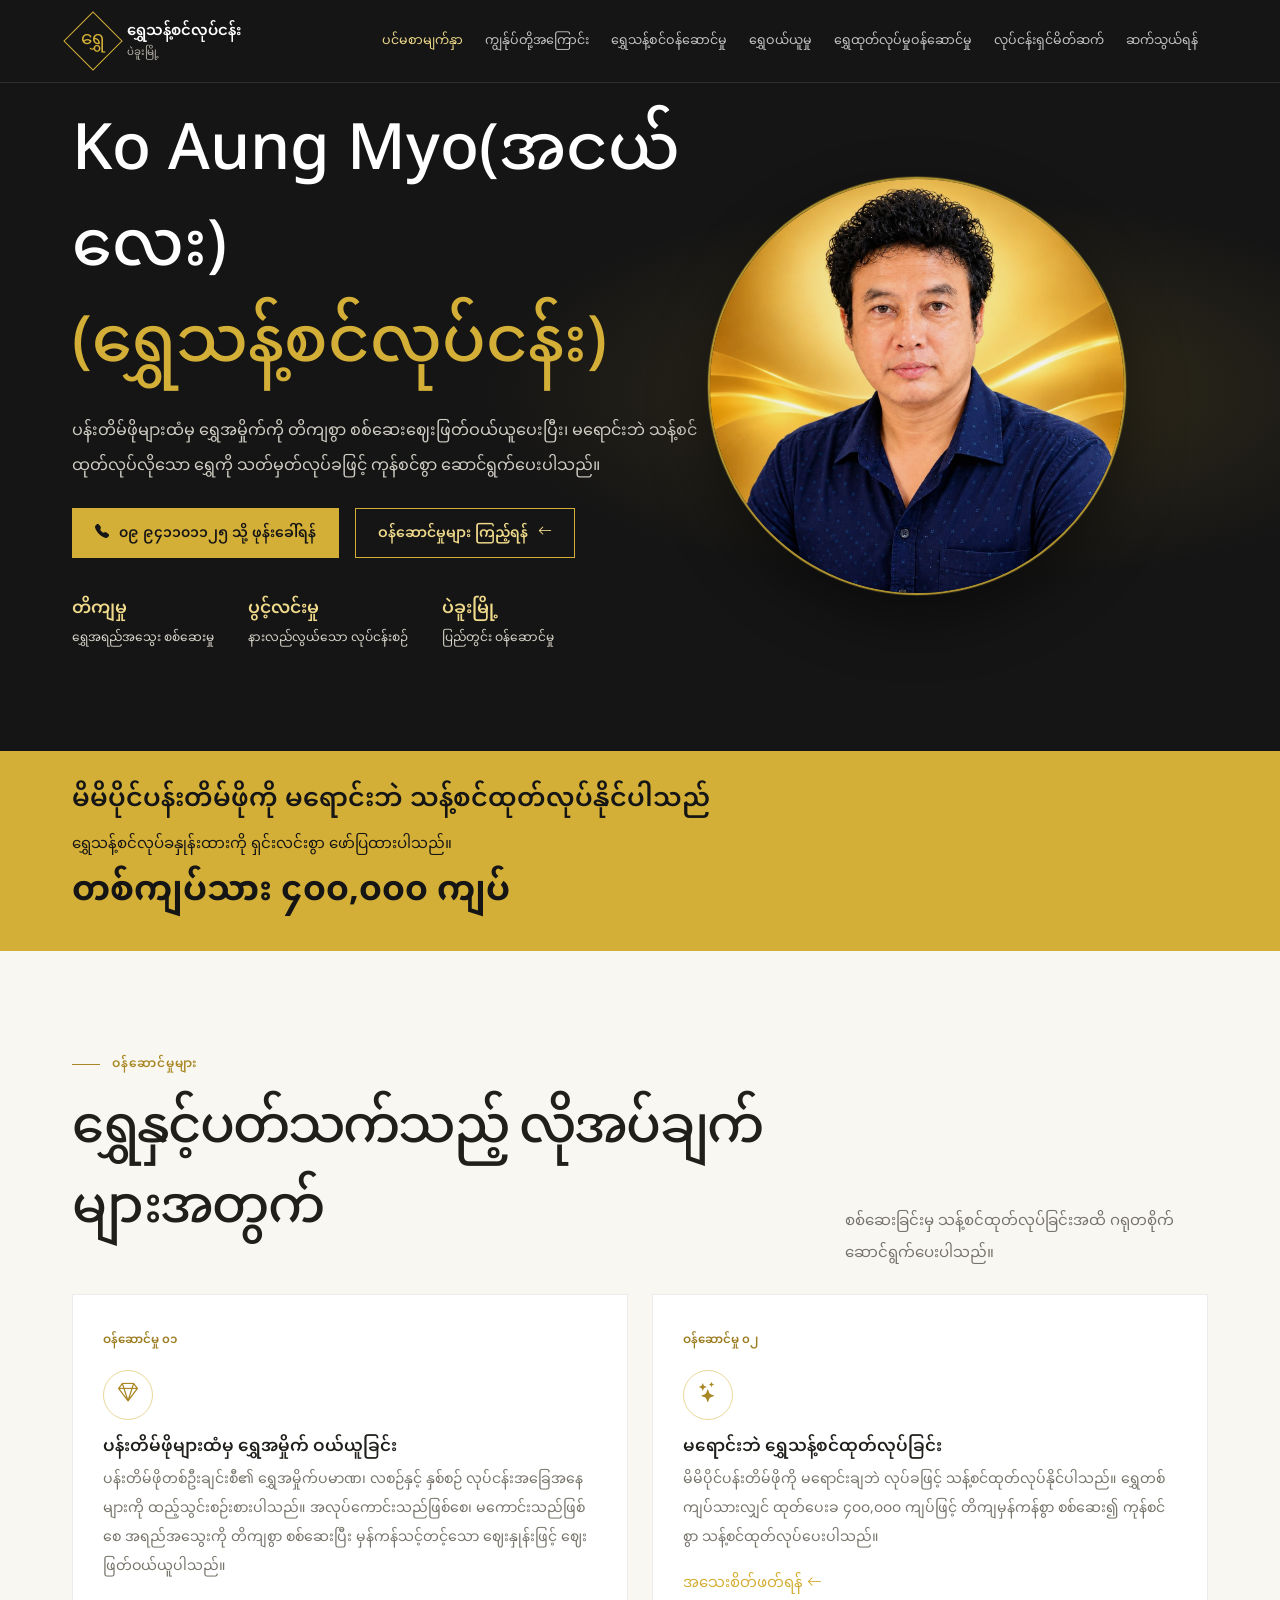
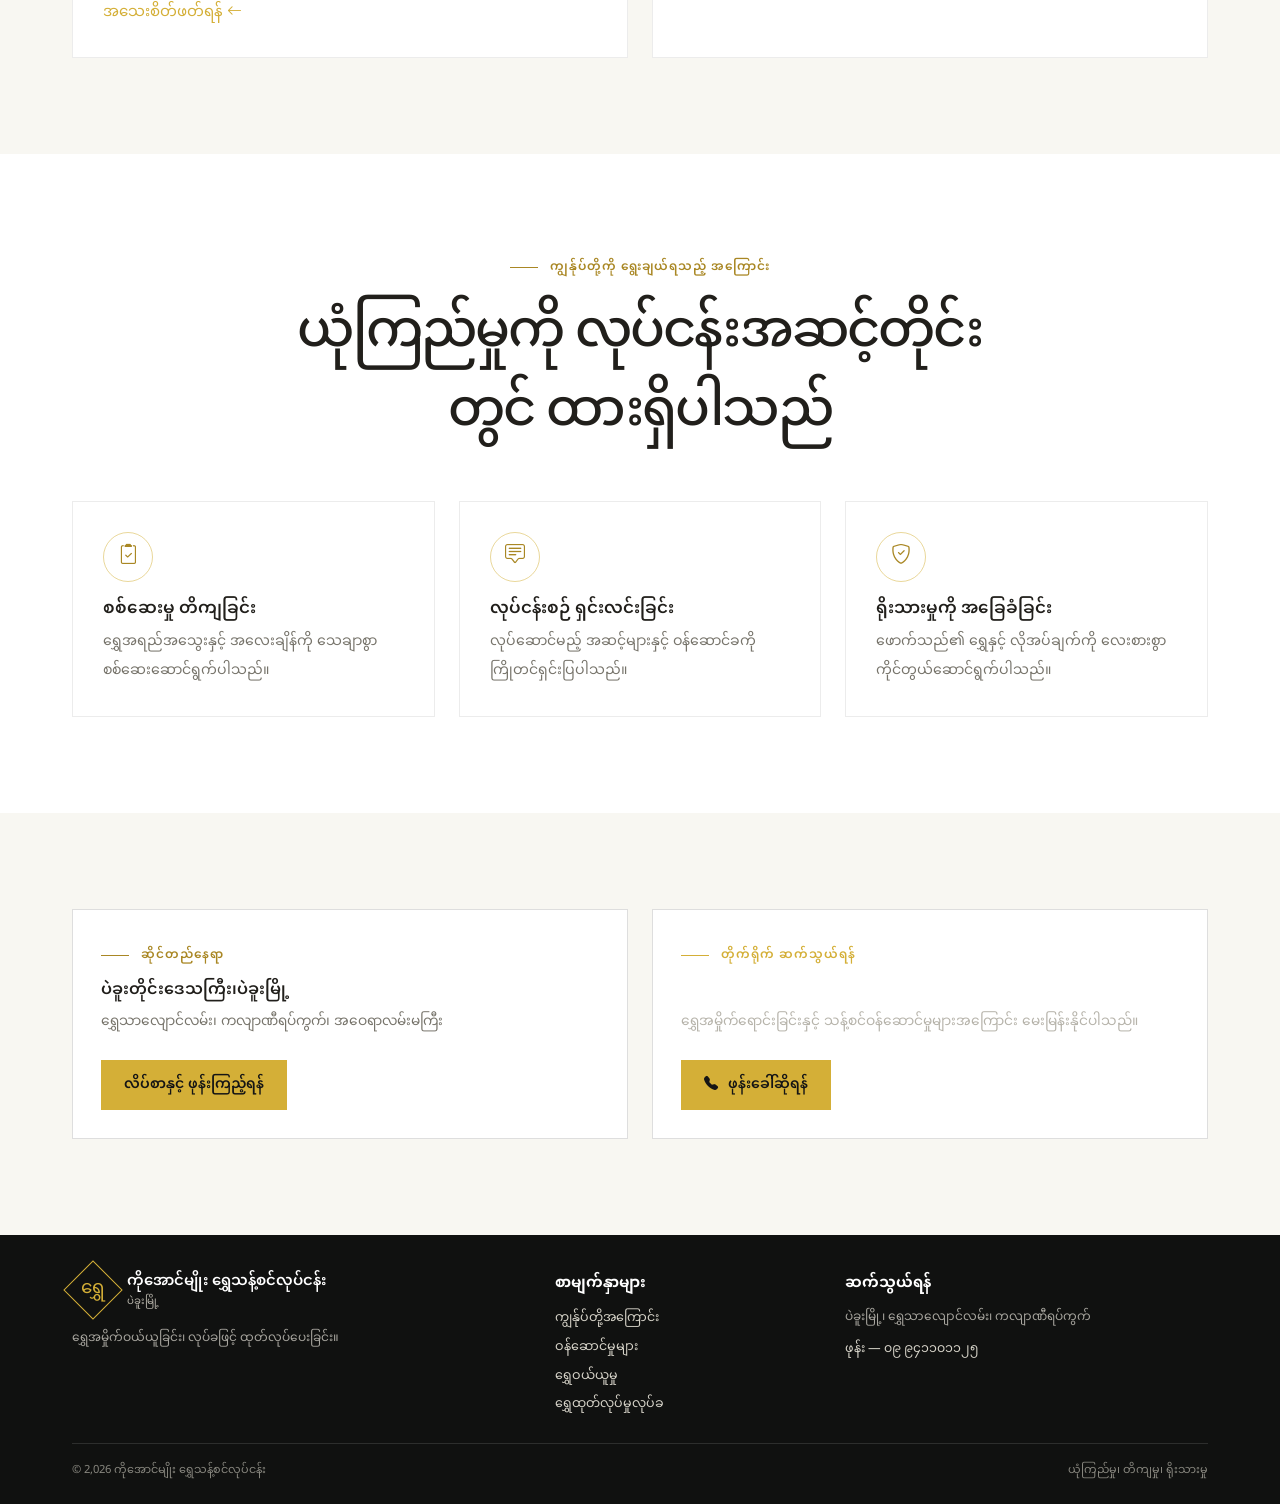
<file: index.html>
<!doctype html>
<html lang="my">
<head>
  <meta charset="utf-8"><meta name="viewport" content="width=device-width, initial-scale=1">
  <meta name="description" content="ကိုအောင်မျိုး ရွှေသန့်စင်လုပ်ငန်း — ပဲခူးမြို့တွင် ရွှေအမှိုက်ဝယ်ယူခြင်း၊ ရွှေသန့်စင်ခြင်းနှင့် ရွှေအခေါက်ချွတ်ဝန်ဆောင်မှုများ။">
  <meta name="theme-color" content="#151515"><title>ကိုအောင်မျိုး ရွှေသန့်စင်လုပ်ငန်း | ပင်မစာမျက်နှာ</title>
  <link href="https://cdn.jsdelivr.net/npm/bootstrap@5.3.3/dist/css/bootstrap.min.css" rel="stylesheet" crossorigin="anonymous">
  <link href="https://cdn.jsdelivr.net/npm/bootstrap-icons@1.11.3/font/bootstrap-icons.min.css" rel="stylesheet">
  <link href="css/style.css" rel="stylesheet">
</head>
<body>
<header class="site-header"><nav class="navbar navbar-expand-xl navbar-dark" aria-label="အဓိကလမ်းညွှန်"><div class="container">
  <a class="navbar-brand" href="index.html"><span class="brand-symbol"><span>ရွှေ</span></span><span class="brand-copy">ရွှေသန့်စင်လုပ်ငန်း<small>ပဲခူးမြို့</small></span></a>
<button class="navbar-toggler" type="button" data-menu-toggle aria-controls="mainMenu" aria-expanded="false" aria-label="လမ်းညွှန်ဖွင့်ရန်"><span class="navbar-toggler-icon"></span><span class="menu-label"></span></button>  <div class="collapse navbar-collapse" id="mainMenu"><ul class="navbar-nav ms-auto align-items-lg-center">
    <li class="nav-item"><a class="nav-link active" aria-current="page" href="index.html">ပင်မစာမျက်နှာ</a></li><li class="nav-item"><a class="nav-link" href="about.html">ကျွန်ုပ်တို့အကြောင်း</a></li><li class="nav-item"><a class="nav-link" href="services.html">ရွှေသန့်စင်ဝန်ဆောင်မှု</a></li><li class="nav-item"><a class="nav-link" href="gold-buying.html">ရွှေဝယ်ယူမှု</a></li><li class="nav-item"><a class="nav-link" href="gold-extraction.html">ရွှေထုတ်လုပ်မှုဝန်ဆောင်မှု</a></li><li class="nav-item"><a class="nav-link" href="owner.html">လုပ်ငန်းရှင်မိတ်ဆက်</a></li><li class="nav-item"><a class="nav-link" href="contact.html">ဆက်သွယ်ရန်</a></li>
  </ul></div></div></nav></header>
<main>
  <section class="hero-home"><div class="container position-relative"><div class="row align-items-center"><div class="col-lg-8">
    <!-- <span class="eyebrow">ပဲခူးမြို့ · ယုံကြည်မှုနှင့် တိကျမှု</span> -->
    <h1>Ko Aung Myo(အငယ်လေး)<br><span class="text-gold">(ရွှေသန့်စင်လုပ်ငန်း)</span></h1>
    <p class="hero-copy">ပန်းတိမ်ဖိုများထံမှ ရွှေအမှိုက်ကို တိကျစွာ စစ်ဆေးဈေးဖြတ်ဝယ်ယူပေးပြီး၊ မရောင်းဘဲ သန့်စင်ထုတ်လုပ်လိုသော ရွှေကို သတ်မှတ်လုပ်ခဖြင့် ကုန်စင်စွာ ဆောင်ရွက်ပေးပါသည်။</p>
    <div class="d-flex flex-wrap gap-3 mt-4"><a class="gold-button" href="tel:09941101125"><i class="bi bi-telephone-fill" aria-hidden="true"></i> ၀၉ ၉၄၁၁၀၁၁၂၅ သို့ ဖုန်းခေါ်ရန်</a><a class="outline-button" href="services.html">ဝန်ဆောင်မှုများ ကြည့်ရန် <i class="bi bi-arrow-left" aria-hidden="true"></i></a></div>
    <div class="hero-stats"><span><strong>တိကျမှု</strong>ရွှေအရည်အသွေး စစ်ဆေးမှု</span><span><strong>ပွင့်လင်းမှု</strong>နားလည်လွယ်သော လုပ်ငန်းစဉ်</span><span><strong>ပဲခူးမြို့</strong>ပြည်တွင်း ဝန်ဆောင်မှု</span></div>
  </div></div>
  <div class="gold-orbit" aria-label="လုပ်ငန်းပိုင်ရှင် ကိုအောင်မျိုး၏ ဓာတ်ပုံ"><img class="hero-owner-photo" src="assets/images/owner.jpg" alt="လုပ်ငန်းရှင် ကိုအောင်မျိုး" width="700" height="700" fetchpriority="high"></div></div></section>
  <section class="price-banner"><div class="container"><div class="row align-items-center justify-content-between"><div class="col-md-8"><strong>မိမိပိုင်ပန်းတိမ်ဖိုကို မရောင်းဘဲ သန့်စင်ထုတ်လုပ်နိုင်ပါသည်</strong><div class="mt-1">ရွှေသန့်စင်လုပ်ခနှုန်းထားကို ရှင်းလင်းစွာ ဖော်ပြထားပါသည်။</div></div><div class="col-md-auto"><span class="amount">တစ်ကျပ်သား ၄၀၀,၀၀၀ ကျပ်</span></div></div></div></section>
  <section class="section-space section-paper"><div class="container"><div class="row align-items-end mb-4"><div class="col-lg-8">
    <span class="eyebrow">ဝန်ဆောင်မှုများ</span>
    <h2 class="headline">ရွှေနှင့်ပတ်သက်သည့် လိုအပ်ချက်များအတွက်</h2></div><div class="col-lg-4"><p class="muted-copy mb-0">စစ်ဆေးခြင်းမှ သန့်စင်ထုတ်လုပ်ခြင်းအထိ ဂရုတစိုက် ဆောင်ရွက်ပေးပါသည်။</p></div></div>
    <div class="row g-4"><div class="col-md-6"><article class="service-card"><span class="number-tag">ဝန်ဆောင်မှု ၀၁</span><div class="icon-circle mt-3"><i class="bi bi-gem"></i></div><h3>ပန်းတိမ်ဖိုများထံမှ ရွှေအမှိုက် ဝယ်ယူခြင်း</h3><p>ပန်းတိမ်ဖိုတစ်ဦးချင်းစီ၏ ရွှေအမှိုက်ပမာဏ၊ လစဉ်နှင့် နှစ်စဉ် လုပ်ငန်းအခြေအနေများကို ထည့်သွင်းစဉ်းစားပါသည်။ အလုပ်ကောင်းသည်ဖြစ်စေ၊ မကောင်းသည်ဖြစ်စေ အရည်အသွေးကို တိကျစွာ စစ်ဆေးပြီး မှန်ကန်သင့်တင့်သော ဈေးနှုန်းဖြင့် ဈေးဖြတ်ဝယ်ယူပါသည်။</p><a class="d-inline-block mt-3 text-gold" href="gold-buying.html">အသေးစိတ်ဖတ်ရန် <i class="bi bi-arrow-left"></i></a></article></div>
    <div class="col-md-6"><article class="service-card"><span class="number-tag">ဝန်ဆောင်မှု ၀၂</span><div class="icon-circle mt-3"><i class="bi bi-stars"></i></div><h3>မရောင်းဘဲ ရွှေသန့်စင်ထုတ်လုပ်ခြင်း</h3><p>မိမိပိုင်ပန်းတိမ်ဖိုကို မရောင်းချဘဲ လုပ်ခဖြင့် သန့်စင်ထုတ်လုပ်နိုင်ပါသည်။ ရွှေတစ်ကျပ်သားလျှင် ထုတ်ပေးခ ၄၀၀,၀၀၀ ကျပ်ဖြင့် တိကျမှန်ကန်စွာ စစ်ဆေး၍ ကုန်စင်စွာ သန့်စင်ထုတ်လုပ်ပေးပါသည်။ </p><a class="d-inline-block mt-3 text-gold" href="gold-extraction.html">အသေးစိတ်ဖတ်ရန် <i class="bi bi-arrow-left"></i></a></article></div></div>
  </div></section>
  <!-- <section class="section-space section-dark"><div class="container"><div class="row align-items-center g-5"><div class="col-lg-5"><div class="owner-photo-frame"><img class="owner-photo" src="assets/images/owner.jpg" alt="လုပ်ငန်းပိုင်ရှင် ကိုအောင်မျိုး၏ ဓာတ်ပုံ" loading="lazy"></div></div><div class="col-lg-7"><span class="eyebrow">လုပ်ငန်းရှင်မိတ်ဆက်</span><h2 class="headline">ကိုအောင်မျိုး</h2><p class="lead-copy">ကျွန်ုပ်၏ လုပ်ငန်းတွင် ရွှေအရည်အသွေး၊ အလေးချိန်နှင့် လုပ်ငန်းအဆင့်တိုင်းကို တိကျစွာ ဆောင်ရွက်ပေးရန် အလေးထားပါသည်။</p><p class="muted-copy">ပန်းတိမ်ဖိုများနှင့် ရွှေသန့်စင်ထုတ်လုပ်လိုသူများအတွက် ရှင်းလင်းပွင့်လင်းသော ဝန်ဆောင်မှုကို ပေးအပ်ရန် ရည်ရွယ်ပါသည်။</p><a class="outline-button owner-page-link mt-3" href="owner.html">လုပ်ငန်းရှင်အကြောင်း ဖတ်ရန် <i class="bi bi-arrow-left"></i></a></div></div></div></section> -->
  <section class="section-space section-white"><div class="container"><div class="text-center mx-auto mb-5" style="max-width:700px"><span class="eyebrow">ကျွန်ုပ်တို့ကို ရွေးချယ်ရသည့် အကြောင်း</span><h2 class="headline">ယုံကြည်မှုကို လုပ်ငန်းအဆင့်တိုင်းတွင် ထားရှိပါသည်</h2></div><div class="row g-4"><div class="col-md-4"><article class="service-card"><div class="icon-circle"><i class="bi bi-clipboard2-check"></i></div><h3>စစ်ဆေးမှု တိကျခြင်း</h3><p>ရွှေအရည်အသွေးနှင့် အလေးချိန်ကို သေချာစွာ စစ်ဆေးဆောင်ရွက်ပါသည်။</p></article></div><div class="col-md-4"><article class="service-card"><div class="icon-circle"><i class="bi bi-chat-square-text"></i></div><h3>လုပ်ငန်းစဉ် ရှင်းလင်းခြင်း</h3><p>လုပ်ဆောင်မည့် အဆင့်များနှင့် ဝန်ဆောင်ခကို ကြိုတင်ရှင်းပြပါသည်။</p></article></div><div class="col-md-4"><article class="service-card"><div class="icon-circle"><i class="bi bi-shield-check"></i></div><h3>ရိုးသားမှုကို အခြေခံခြင်း</h3><p>ဖောက်သည်၏ ရွှေနှင့် လိုအပ်ချက်ကို လေးစားစွာ ကိုင်တွယ်ဆောင်ရွက်ပါသည်။</p></article></div></div></div></section>
  <section class="section-space section-paper"><div class="container"><div class="row g-4 align-items-stretch"><div class="col-lg-6"><div class="contact-box"><span class="eyebrow">ဆိုင်တည်နေရာ</span><h3>ပဲခူးတိုင်းဒေသကြီး၊ပဲခူးမြို့</h3><p>ရွှေသာလျောင်လမ်း၊ ကလျာဏီရပ်ကွက်၊ အဝေရာလမ်းမကြီး</p><a class="gold-button mt-4" href="contact.html">လိပ်စာနှင့် ဖုန်းကြည့်ရန်</a></div></div><div class="col-lg-6"><div class="contact-box section-dark"><span class="eyebrow">တိုက်ရိုက် ဆက်သွယ်ရန်</span><h3>၀၉ ၉၄၁၁၀၁၁၂၅</h3><p class="muted-copy">ရွှေအမှိုက်ရောင်းခြင်းနှင့် သန့်စင်ဝန်ဆောင်မှုများအကြောင်း မေးမြန်းနိုင်ပါသည်။</p><a class="gold-button mt-4" href="tel:09941101125"><i class="bi bi-telephone-fill"></i> ဖုန်းခေါ်ဆိုရန်</a></div></div></div></div></section>
</main>
<footer class="site-footer"><div class="container"><div class="row gy-4"><div class="col-lg-5"><a class="navbar-brand" href="index.html"><span class="brand-symbol"><span>ရွှေ</span></span><span class="brand-copy">ကိုအောင်မျိုး ရွှေသန့်စင်လုပ်ငန်း<small>ပဲခူးမြို့</small></span></a><p class="footer-copy mt-3">ရွှေအမှိုက်ဝယ်ယူခြင်း၊ လုပ်ခဖြင့် ထုတ်လုပ်ပေးခြင်း။</p></div><div class="col-6 col-lg-3"><strong>စာမျက်နှာများ</strong><div class="d-grid gap-1 mt-2"><a class="footer-link" href="about.html">ကျွန်ုပ်တို့အကြောင်း</a><a class="footer-link" href="services.html">ဝန်ဆောင်မှုများ</a><a class="footer-link" href="gold-buying.html">ရွှေဝယ်ယူမှု</a><a class="footer-link" href="gold-extraction.html">ရွှေထုတ်လုပ်မှုလုပ်ခ</a></div></div><div class="col-6 col-lg-4"><strong>ဆက်သွယ်ရန်</strong><p class="footer-copy mt-2 mb-1">ပဲခူးမြို့၊ ရွှေသာလျောင်လမ်း၊ ကလျာဏီရပ်ကွက်</p><a class="footer-link" href="tel:09941101125">ဖုန်း — ၀၉ ၉၄၁၁၀၁၁၂၅</a></div></div><div class="footer-bottom d-flex flex-wrap justify-content-between gap-2"><span>© <span data-current-year></span> ကိုအောင်မျိုး ရွှေသန့်စင်လုပ်ငန်း</span><span>ယုံကြည်မှု၊ တိကျမှု၊ ရိုးသားမှု</span></div></div></footer>
<script src="https://cdn.jsdelivr.net/npm/bootstrap@5.3.3/dist/js/bootstrap.bundle.min.js" crossorigin="anonymous"></script><script src="js/main.js"></script>
</body></html>
</file>
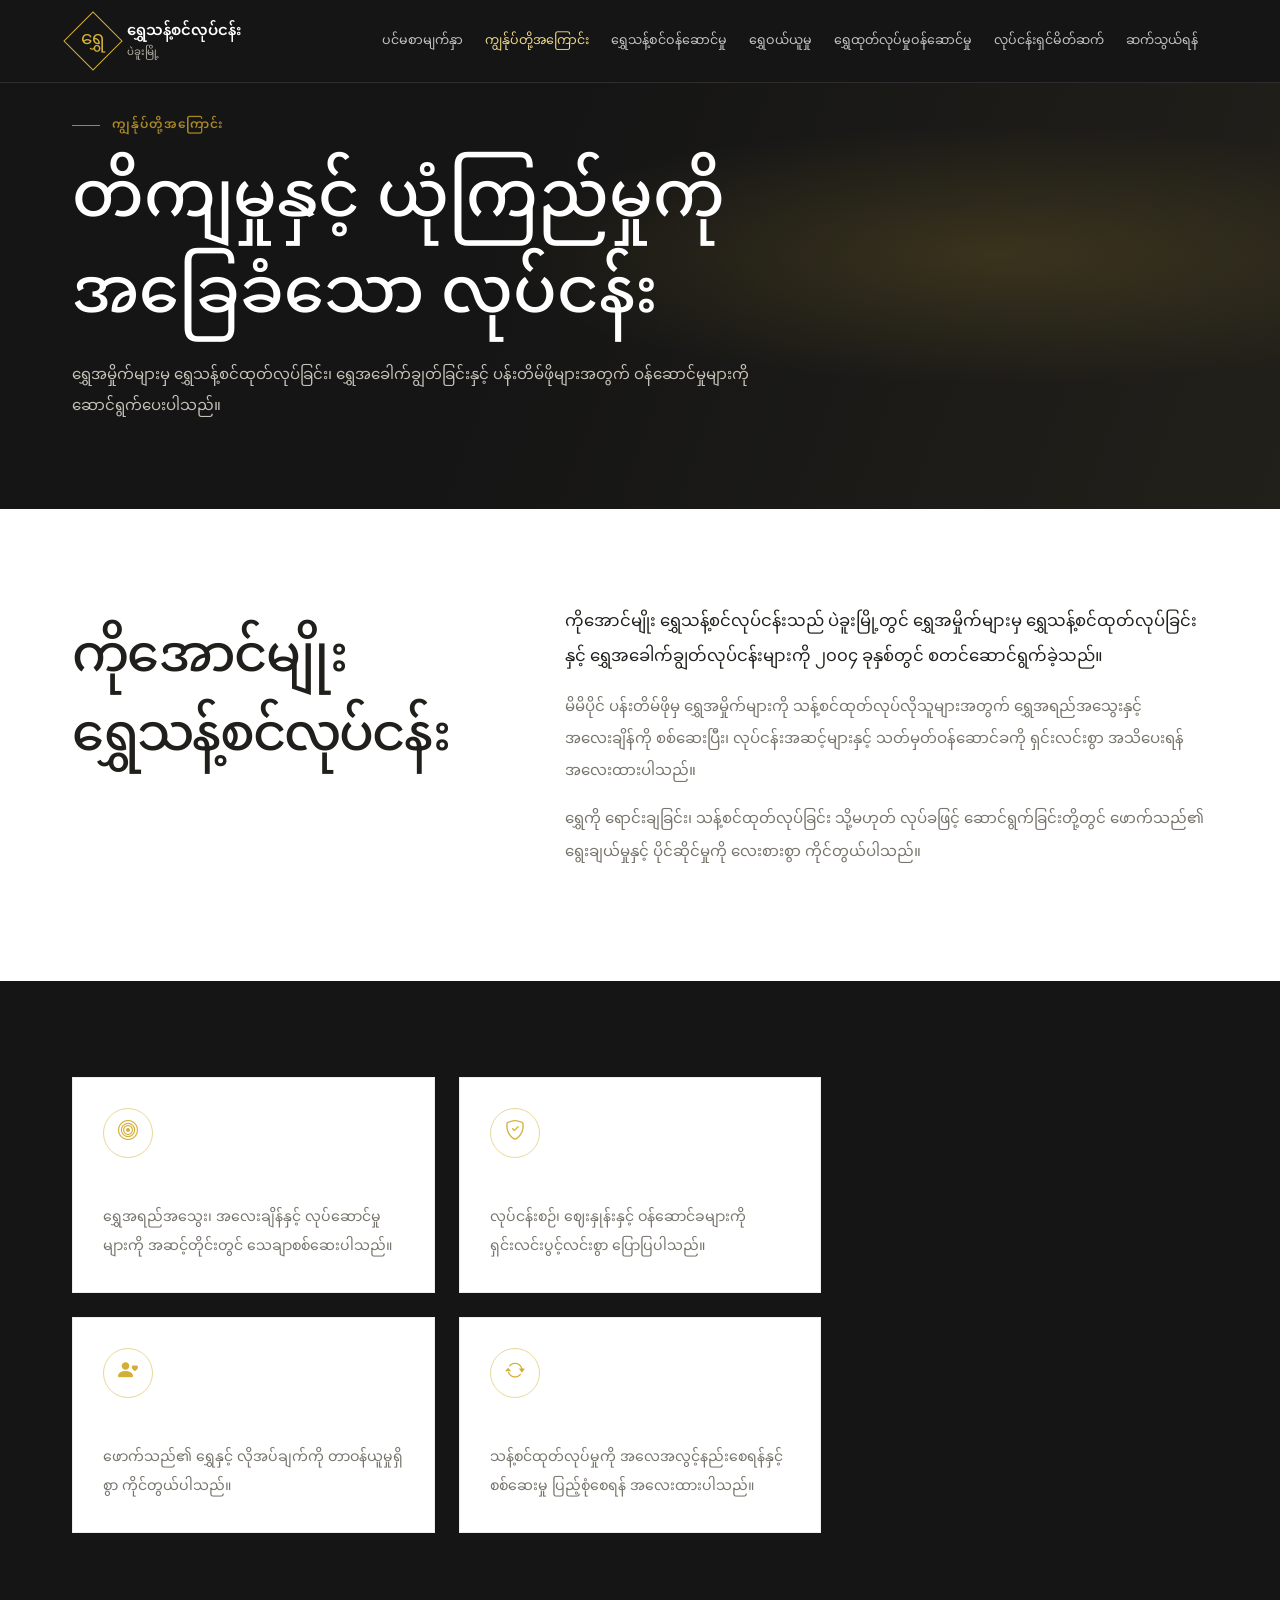
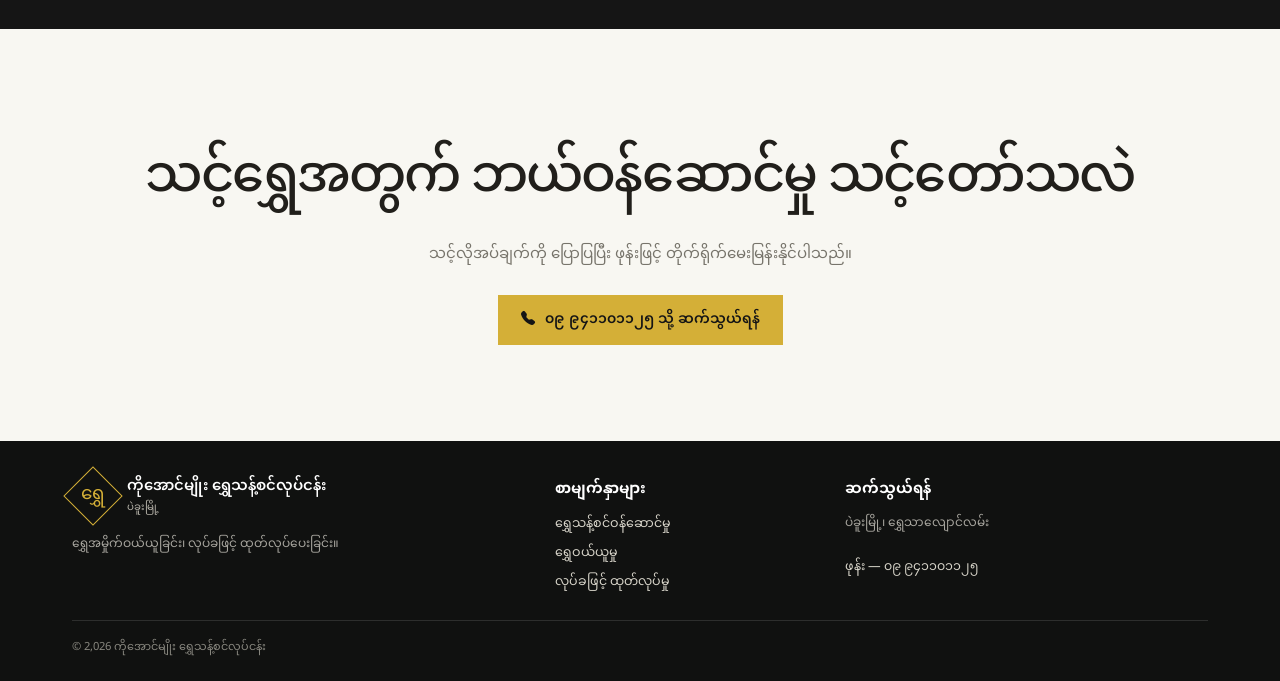
<file: about.html>
<!doctype html>
<html lang="my">
    <head>
        <meta charset="utf-8">
        <meta name="viewport" content="width=device-width, initial-scale=1">
        <meta name="description" content="ကိုအောင်မျိုး ရွှေသန့်စင်လုပ်ငန်း၏ ရည်ရွယ်ချက်၊ လုပ်ငန်းအခြေခံနှင့် ဝန်ဆောင်မှုအကြောင်း။">
        <meta name="theme-color" content="#151515">
        <title>ကျွန်ုပ်တို့အကြောင်း | ကိုအောင်မျိုး ရွှေသန့်စင်လုပ်ငန်း</title>
        <link href="https://cdn.jsdelivr.net/npm/bootstrap@5.3.3/dist/css/bootstrap.min.css" rel="stylesheet" crossorigin="anonymous">
        <link href="https://cdn.jsdelivr.net/npm/bootstrap-icons@1.11.3/font/bootstrap-icons.min.css" rel="stylesheet">
        <link href="css/style.css" rel="stylesheet"></head><body>
<header class="site-header"><nav class="navbar navbar-expand-xl navbar-dark" aria-label="အဓိကလမ်းညွှန်">
    <div class="container">
        <a class="navbar-brand" href="index.html">
        <span class="brand-symbol">
            <span>ရွှေ</span>
        </span>
        <span class="brand-copy">ရွှေသန့်စင်လုပ်ငန်း<small>ပဲခူးမြို့</small>
        </span>
        </a>
        <button class="navbar-toggler" type="button" data-bs-toggle="collapse" data-bs-target="#mainMenu" aria-controls="mainMenu" aria-expanded="false" aria-label="လမ်းညွှန်ဖွင့်ရန်">
            <span class="navbar-toggler-icon"></span>
        </button>
            <div class="collapse navbar-collapse" id="mainMenu">
            <ul class="navbar-nav ms-auto">
                <li class="nav-item"><a class="nav-link" href="index.html">ပင်မစာမျက်နှာ</a>
                </li>
                <li class="nav-item"><a class="nav-link active" aria-current="page" href="about.html">ကျွန်ုပ်တို့အကြောင်း</a></li><li class="nav-item"><a class="nav-link" href="services.html">ရွှေသန့်စင်ဝန်ဆောင်မှု</a></li><li class="nav-item"><a class="nav-link" href="gold-buying.html">ရွှေဝယ်ယူမှု</a></li><li class="nav-item"><a class="nav-link" href="gold-extraction.html">ရွှေထုတ်လုပ်မှုဝန်ဆောင်မှု</a></li><li class="nav-item"><a class="nav-link" href="owner.html">လုပ်ငန်းရှင်မိတ်ဆက်</a></li><li class="nav-item"><a class="nav-link" href="contact.html">ဆက်သွယ်ရန်</a>
                </li>
            </ul>
        </div>
    </div>
</nav>
</header>
<main>
    <section class="page-hero">
        <div class="container">
            <div class="breadcrumbs">
                    <!-- <a href="index.html"><button class="btn" style="background-color: var(--gold);">ပင်မစာမျက်နှာ</button></a>/　ကျွန်ုပ်တို့အကြောင်း -->
            </div>
                <span class="eyebrow mt-4">ကျွန်ုပ်တို့အကြောင်း</span>
                <h1>တိကျမှုနှင့် ယုံကြည်မှုကို<br>အခြေခံသော လုပ်ငန်း</h1>
                <p>ရွှေအမှိုက်များမှ ရွှေသန့်စင်ထုတ်လုပ်ခြင်း၊ ရွှေအခေါက်ချွတ်ခြင်းနှင့် ပန်းတိမ်ဖိုများအတွက် ဝန်ဆောင်မှုများကို ဆောင်ရွက်ပေးပါသည်။</p>
            </div>
        </section>
<section class="section-space section-white">
    <div class="container">
        <div class="row g-5">
            <div class="col-lg-5">
                <!-- <span class="eyebrow">လုပ်ငန်း၏ မိတ်ဆက်</span> -->
                <h2 class="headline">ကိုအောင်မျိုး<br>ရွှေသန့်စင်လုပ်ငန်း</h2>
            </div>
            <div class="col-lg-7">
                <p class="lead-copy">ကိုအောင်မျိုး ရွှေသန့်စင်လုပ်ငန်းသည် ပဲခူးမြို့တွင် ရွှေအမှိုက်များမှ ရွှေသန့်စင်ထုတ်လုပ်ခြင်းနှင့် ရွှေအခေါက်ချွတ်လုပ်ငန်းများကို ၂၀၀၄ ခုနှစ်တွင် စတင်ဆောင်ရွက်ခဲ့သည်။</p>
                <p class="muted-copy">မိမိပိုင် ပန်းတိမ်ဖိုမှ ရွှေအမှိုက်များကို သန့်စင်ထုတ်လုပ်လိုသူများအတွက် ရွှေအရည်အသွေးနှင့် အလေးချိန်ကို စစ်ဆေးပြီး၊ လုပ်ငန်းအဆင့်များနှင့် သတ်မှတ်ဝန်ဆောင်ခကို ရှင်းလင်းစွာ အသိပေးရန် အလေးထားပါသည်။</p>
                <p class="muted-copy">ရွှေကို ရောင်းချခြင်း၊ သန့်စင်ထုတ်လုပ်ခြင်း သို့မဟုတ် လုပ်ခဖြင့် ဆောင်ရွက်ခြင်းတို့တွင် ဖောက်သည်၏ ရွေးချယ်မှုနှင့် ပိုင်ဆိုင်မှုကို လေးစားစွာ ကိုင်တွယ်ပါသည်။</p>
            </div>
        </div>
    </div>
</section>
<section class="section-space section-dark">
    <div class="container">
        <div class="row g-4">
            <!-- <div class="col-lg-4">
                <span class="eyebrow">လုပ်ငန်း၏ ရည်ရွယ်ချက်</span>
                <h2 class="headline">ရွှေစစ်ဆေးမှုနှင့် ထုတ်လုပ်မှုကို မှန်ကန်စွာ ဆောင်ရွက်ရန်</h2>
            </div> -->
            <div class="col-lg-8"><div class="row g-4"><div class="col-md-6"><article class="service-card"><div class="icon-circle"><i class="bi bi-bullseye"></i></div><h3>တိကျမှန်ကန်မှု</h3><p>ရွှေအရည်အသွေး၊ အလေးချိန်နှင့် လုပ်ဆောင်မှုများကို အဆင့်တိုင်းတွင် သေချာစစ်ဆေးပါသည်။</p></article></div><div class="col-md-6"><article class="service-card"><div class="icon-circle"><i class="bi bi-shield-check"></i></div><h3>ယုံကြည်စိတ်ချရမှု</h3><p>လုပ်ငန်းစဉ်၊ ဈေးနှုန်းနှင့် ဝန်ဆောင်ခများကို ရှင်းလင်းပွင့်လင်းစွာ ပြောပြပါသည်။</p></article></div><div class="col-md-6"><article class="service-card"><div class="icon-circle"><i class="bi bi-person-heart"></i></div><h3>ဖောက်သည်ကို လေးစားခြင်း</h3><p>ဖောက်သည်၏ ရွှေနှင့် လိုအပ်ချက်ကို တာဝန်ယူမှုရှိစွာ ကိုင်တွယ်ပါသည်။</p></article></div><div class="col-md-6"><article class="service-card"><div class="icon-circle"><i class="bi bi-arrow-repeat"></i></div><h3>ဂရုတစိုက် ဆောင်ရွက်ခြင်း</h3><p>သန့်စင်ထုတ်လုပ်မှုကို အလေအလွင့်နည်းစေရန်နှင့် စစ်ဆေးမှု ပြည့်စုံစေရန် အလေးထားပါသည်။</p></article></div></div></div></div></div></section>
<section class="section-space section-paper"><div class="container text-center">
    <!-- <span class="eyebrow">နောက်တစ်ဆင့်</span> -->
    <h2 class="headline">သင့်ရွှေအတွက် ဘယ်ဝန်ဆောင်မှု သင့်တော်သလဲ</h2><p class="muted-copy mb-4">သင့်လိုအပ်ချက်ကို ပြောပြပြီး ဖုန်းဖြင့် တိုက်ရိုက်မေးမြန်းနိုင်ပါသည်။</p><a class="gold-button" href="tel:09941101125"><i class="bi bi-telephone-fill"></i> ၀၉ ၉၄၁၁၀၁၁၂၅ သို့ ဆက်သွယ်ရန်</a></div></section></main>
<footer class="site-footer"><div class="container"><div class="row gy-4"><div class="col-lg-5"><a class="navbar-brand" href="index.html"><span class="brand-symbol"><span>ရွှေ</span></span><span class="brand-copy">ကိုအောင်မျိုး ရွှေသန့်စင်လုပ်ငန်း<small>ပဲခူးမြို့</small></span></a><p class="footer-copy mt-3">ရွှေအမှိုက်ဝယ်ယူခြင်း၊ လုပ်ခဖြင့် ထုတ်လုပ်ပေးခြင်း။</p></div><div class="col-6 col-lg-3"><strong>စာမျက်နှာများ</strong><div class="d-grid gap-1 mt-2"><a class="footer-link" href="services.html">ရွှေသန့်စင်ဝန်ဆောင်မှု</a><a class="footer-link" href="gold-buying.html">ရွှေဝယ်ယူမှု</a><a class="footer-link" href="gold-extraction.html">လုပ်ခဖြင့် ထုတ်လုပ်မှု</a></div></div><div class="col-6 col-lg-4"><strong>ဆက်သွယ်ရန်</strong><p class="footer-copy mt-2">ပဲခူးမြို့၊ ရွှေသာလျောင်လမ်း</p><a class="footer-link" href="tel:09941101125">ဖုန်း — ၀၉ ၉၄၁၁၀၁၁၂၅</a></div></div><div class="footer-bottom">© <span data-current-year></span> ကိုအောင်မျိုး ရွှေသန့်စင်လုပ်ငန်း</div></div></footer><script src="https://cdn.jsdelivr.net/npm/bootstrap@5.3.3/dist/js/bootstrap.bundle.min.js" crossorigin="anonymous"></script><script src="js/main.js"></script></body></html>
</file>
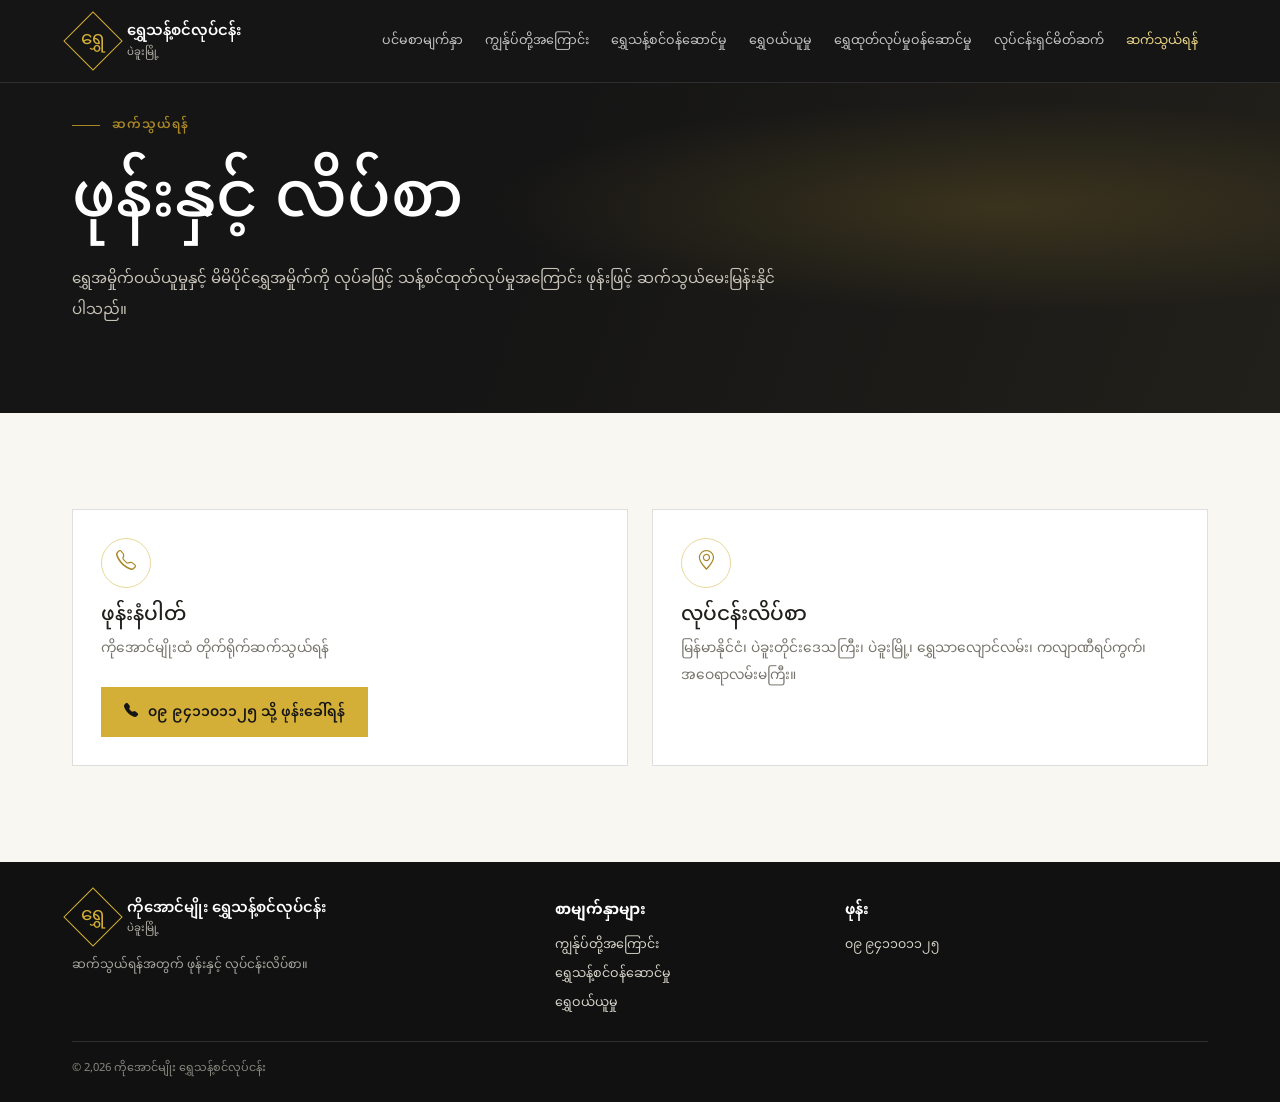
<file: contact.html>
<!doctype html>
<html lang="my">
<head>
  <meta charset="utf-8"><meta name="viewport" content="width=device-width, initial-scale=1">
  <meta name="description" content="ကိုအောင်မျိုး ရွှေသန့်စင်လုပ်ငန်း၊ ပဲခူးမြို့သို့ ဖုန်းနှင့် လိပ်စာမှတစ်ဆင့် ဆက်သွယ်ရန်။">
  <meta name="theme-color" content="#151515"><title>ဆက်သွယ်ရန် | ကိုအောင်မျိုး ရွှေသန့်စင်လုပ်ငန်း</title>
  <link href="https://cdn.jsdelivr.net/npm/bootstrap@5.3.3/dist/css/bootstrap.min.css" rel="stylesheet" crossorigin="anonymous">
  <link href="https://cdn.jsdelivr.net/npm/bootstrap-icons@1.11.3/font/bootstrap-icons.min.css" rel="stylesheet"><link href="css/style.css" rel="stylesheet">
</head>
<body>
<header class="site-header"><nav class="navbar navbar-expand-xl navbar-dark" aria-label="အဓိကလမ်းညွှန်"><div class="container">
  <a class="navbar-brand" href="index.html"><span class="brand-symbol"><span>ရွှေ</span></span>
    <span class="brand-copy">ရွှေသန့်စင်လုပ်ငန်း<small>ပဲခူးမြို့</small>
    </span></a>
  <button class="navbar-toggler" type="button" data-bs-toggle="collapse" data-bs-target="#mainMenu" aria-controls="mainMenu" aria-expanded="false" aria-label="လမ်းညွှန်ဖွင့်ရန်"><span class="navbar-toggler-icon"></span>
  </button>
  <div class="collapse navbar-collapse" id="mainMenu"><ul class="navbar-nav ms-auto"><li class="nav-item"><a class="nav-link" href="index.html">ပင်မစာမျက်နှာ</a></li><li class="nav-item"><a class="nav-link" href="about.html">ကျွန်ုပ်တို့အကြောင်း</a></li><li class="nav-item"><a class="nav-link" href="services.html">ရွှေသန့်စင်ဝန်ဆောင်မှု</a></li><li class="nav-item"><a class="nav-link" href="gold-buying.html">ရွှေဝယ်ယူမှု</a></li><li class="nav-item"><a class="nav-link" href="gold-extraction.html">ရွှေထုတ်လုပ်မှုဝန်ဆောင်မှု</a></li><li class="nav-item"><a class="nav-link" href="owner.html">လုပ်ငန်းရှင်မိတ်ဆက်</a></li><li class="nav-item"><a class="nav-link active" aria-current="page" href="contact.html">ဆက်သွယ်ရန်</a></li></ul></div>
</div></nav></header>
<main>
  <section class="page-hero"><div class="container"><div class="breadcrumbs">
    <!-- <a href="index.html">ပင်မစာမျက်နှာ</a>　/　ဆက်သွယ်ရန် -->
  </div><span class="eyebrow mt-4">ဆက်သွယ်ရန်</span><h1>ဖုန်းနှင့် လိပ်စာ</h1><p>ရွှေအမှိုက်ဝယ်ယူမှုနှင့် မိမိပိုင်ရွှေအမှိုက်ကို လုပ်ခဖြင့် သန့်စင်ထုတ်လုပ်မှုအကြောင်း ဖုန်းဖြင့် ဆက်သွယ်မေးမြန်းနိုင်ပါသည်။</p></div></section>
  <section class="section-space section-paper"><div class="container"><div class="row g-4">
    <div class="col-md-6"><article class="contact-box h-100"><div class="icon-circle"><i class="bi bi-telephone"></i></div><h2 class="h5 mt-3">ဖုန်းနံပါတ်</h2><p>ကိုအောင်မျိုးထံ တိုက်ရိုက်ဆက်သွယ်ရန်</p><a class="gold-button mt-4" href="tel:09941101125"><i class="bi bi-telephone-fill"></i> ၀၉ ၉၄၁၁၀၁၁၂၅ သို့ ဖုန်းခေါ်ရန်</a></article></div>
    <div class="col-md-6"><article class="contact-box h-100"><div class="icon-circle"><i class="bi bi-geo-alt"></i></div><h2 class="h5 mt-3">လုပ်ငန်းလိပ်စာ</h2><p>မြန်မာနိုင်ငံ၊ ပဲခူးတိုင်းဒေသကြီး၊ ပဲခူးမြို့၊ ရွှေသာလျောင်လမ်း၊ ကလျာဏီရပ်ကွက်၊ အဝေရာလမ်းမကြီး။</p></article></div>
  </div></div></section>
</main>
<footer class="site-footer"><div class="container"><div class="row gy-4"><div class="col-lg-5"><a class="navbar-brand" href="index.html"><span class="brand-symbol"><span>ရွှေ</span></span><span class="brand-copy">ကိုအောင်မျိုး ရွှေသန့်စင်လုပ်ငန်း<small>ပဲခူးမြို့</small></span></a><p class="footer-copy mt-3">ဆက်သွယ်ရန်အတွက် ဖုန်းနှင့် လုပ်ငန်းလိပ်စာ။</p></div><div class="col-6 col-lg-3"><strong>စာမျက်နှာများ</strong><div class="d-grid gap-1 mt-2"><a class="footer-link" href="about.html">ကျွန်ုပ်တို့အကြောင်း</a><a class="footer-link" href="services.html">ရွှေသန့်စင်ဝန်ဆောင်မှု</a><a class="footer-link" href="gold-buying.html">ရွှေဝယ်ယူမှု</a></div></div><div class="col-6 col-lg-4"><strong>ဖုန်း</strong><p class="footer-copy mt-2"><a class="footer-link" href="tel:09941101125">၀၉ ၉၄၁၁၀၁၁၂၅</a></p></div></div><div class="footer-bottom">© <span data-current-year></span> ကိုအောင်မျိုး ရွှေသန့်စင်လုပ်ငန်း</div></div></footer>
<script src="https://cdn.jsdelivr.net/npm/bootstrap@5.3.3/dist/js/bootstrap.bundle.min.js" crossorigin="anonymous"></script><script src="js/main.js"></script></body></html>
</file>
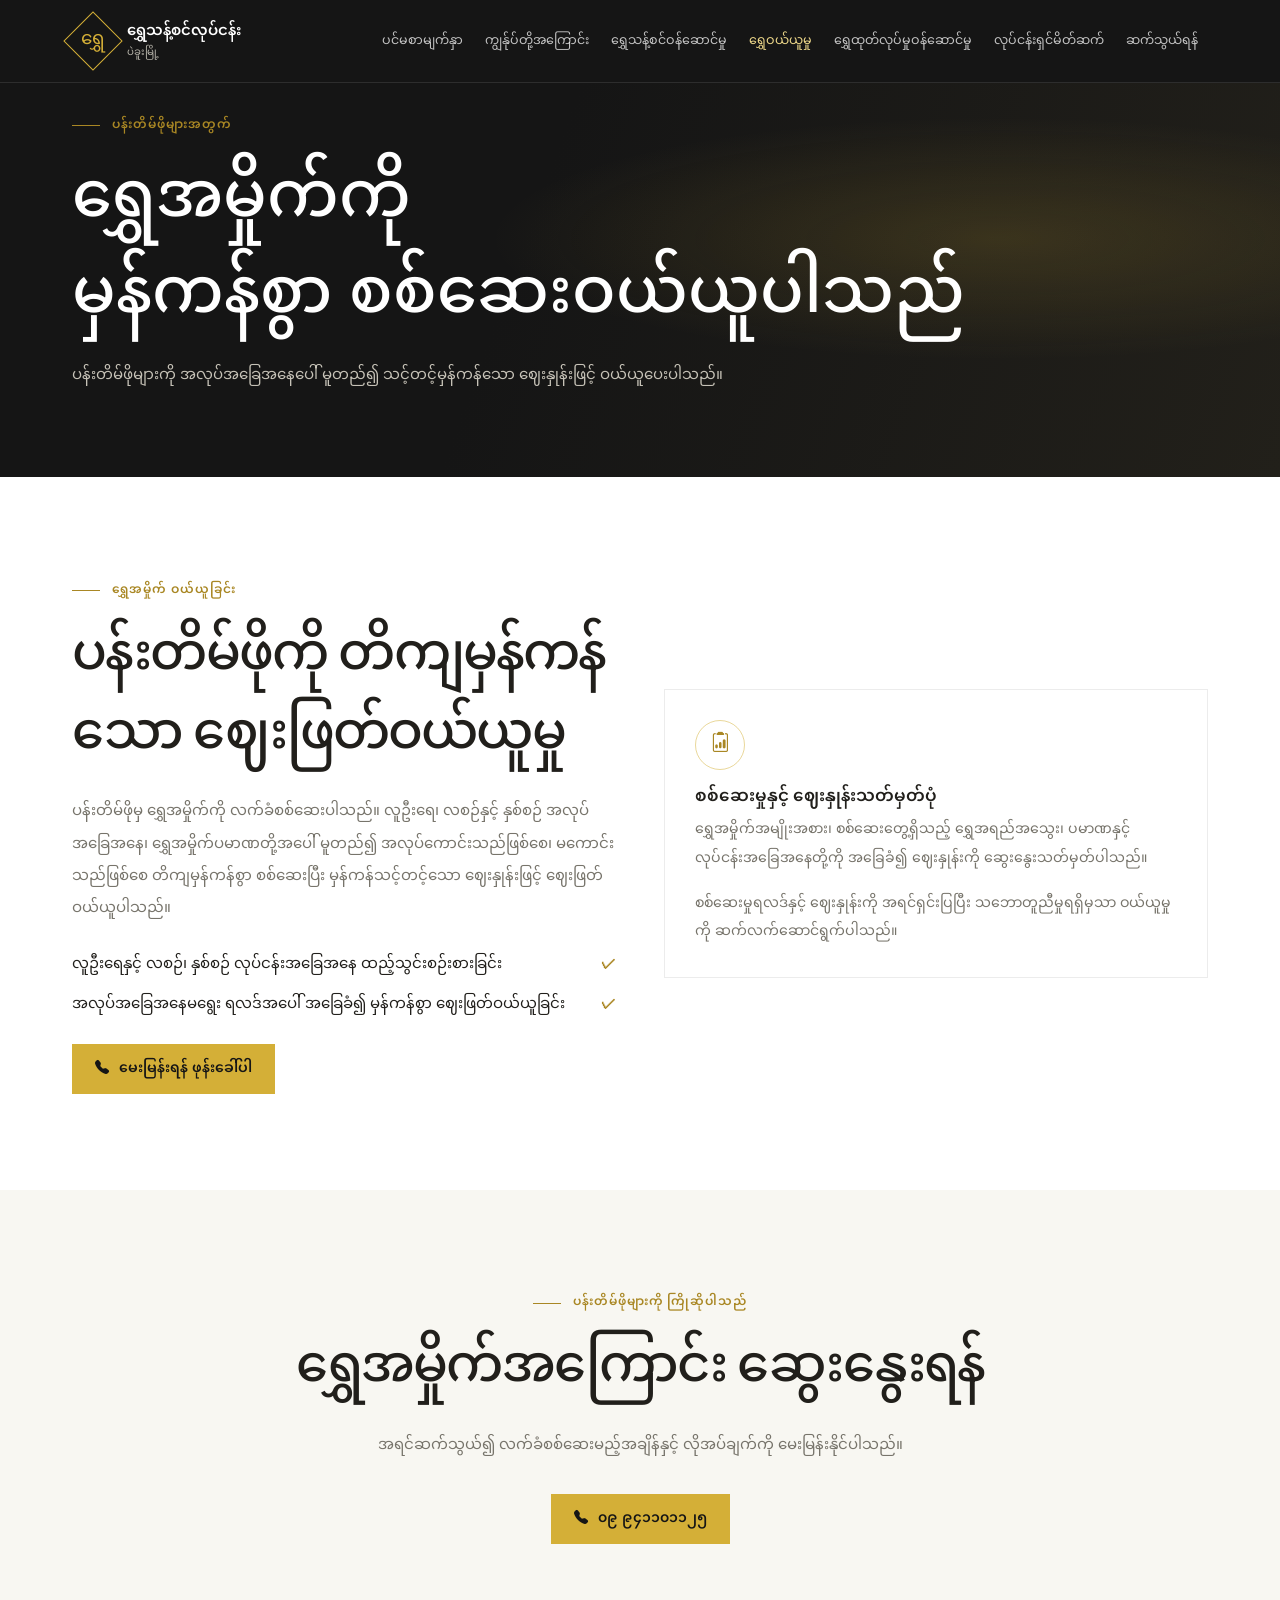
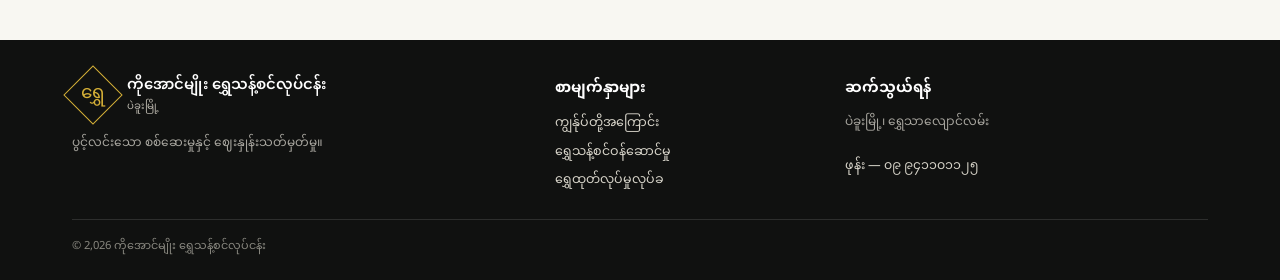
<file: gold-buying.html>
<!doctype html>
<html lang="my">
    <head>
        <meta charset="utf-8">
        <meta name="viewport" content="width=device-width, initial-scale=1">
        <meta name="description" content="ပန်းတိမ်ဖိုများထံမှ ရွှေအမှိုက်လက်ခံစစ်ဆေးပြီး ရွှေအရည်အသွေးနှင့် အလေးချိန်အပေါ် မူတည်ကာ ဝယ်ယူပေးပါသည်။">
        <meta name="theme-color" content="#151515">
        <title>ရွှေအမှိုက် ဝယ်ယူမှု | ကိုအောင်မျိုး</title>
        <link href="https://cdn.jsdelivr.net/npm/bootstrap@5.3.3/dist/css/bootstrap.min.css" rel="stylesheet" crossorigin="anonymous">
        <link href="https://cdn.jsdelivr.net/npm/bootstrap-icons@1.11.3/font/bootstrap-icons.min.css" rel="stylesheet">
        <link href="css/style.css" rel="stylesheet">
    </head>
    <body>
<header class="site-header">
    <nav class="navbar navbar-expand-xl navbar-dark" aria-label="အဓိကလမ်းညွှန်">
        <div class="container">
            <a class="navbar-brand" href="index.html">
                <span class="brand-symbol">
                    <span>ရွှေ</span>
                </span>
                <span class="brand-copy">ရွှေသန့်စင်လုပ်ငန်း<small>ပဲခူးမြို့</small>
                </span>
            </a>
                <button class="navbar-toggler" type="button" data-bs-toggle="collapse" data-bs-target="#mainMenu" aria-controls="mainMenu" aria-expanded="false" aria-label="လမ်းညွှန်ဖွင့်ရန်">
                    <span class="navbar-toggler-icon"></span>
                    <!-- <span class="menu-label">မီနူး</span> -->
                </button>
                <div class="collapse navbar-collapse" id="mainMenu">
                    <ul class="navbar-nav ms-auto">
                        <li class="nav-item">
                            <a class="nav-link" href="index.html">ပင်မစာမျက်နှာ</a>
                        </li>
                        <li class="nav-item">
                            <a class="nav-link" href="about.html">ကျွန်ုပ်တို့အကြောင်း</a>
                        </li>
                        <li class="nav-item">
                            <a class="nav-link" href="services.html">ရွှေသန့်စင်ဝန်ဆောင်မှု</a>
                        </li>
                        <li class="nav-item">
                            <a class="nav-link active" aria-current="page" href="gold-buying.html">ရွှေဝယ်ယူမှု</a>
                        </li>
                        <li class="nav-item">
                            <a class="nav-link" href="gold-extraction.html">ရွှေထုတ်လုပ်မှုဝန်ဆောင်မှု</a>
                        </li>
                        <li class="nav-item">
                            <a class="nav-link" href="owner.html">လုပ်ငန်းရှင်မိတ်ဆက်</a>
                        </li>
                        <li class="nav-item"><a class="nav-link" href="contact.html">ဆက်သွယ်ရန်</a>
                        </li>
                    </ul>
                </div>
            </div>
        </nav>
    </header>
<main>
    <section class="page-hero">
        <div class="container">
            <div class="breadcrumbs">
                <!-- <a href="index.html">ပင်မစာမျက်နှာ</a>　/　ရွှေဝယ်ယူမှု -->
            </div>
                <span class="eyebrow mt-4">ပန်းတိမ်ဖိုများအတွက်</span>
                <h1>ရွှေအမှိုက်ကို<br>မှန်ကန်စွာ စစ်ဆေးဝယ်ယူပါသည်</h1>
                <p>ပန်းတိမ်ဖိုများကို အလုပ်အခြေအနေပေါ် မူတည်၍ သင့်တင့်မှန်ကန်သော ဈေးနှုန်းဖြင့် ဝယ်ယူပေးပါသည်။</p>
            </div>
        </section>
<section class="section-space section-white"><div class="container"><div class="row align-items-center g-5"><div class="col-lg-6"><span class="eyebrow">ရွှေအမှိုက် ဝယ်ယူခြင်း</span><h2 class="headline">ပန်းတိမ်ဖိုကို တိကျမှန်ကန်သော ဈေးဖြတ်ဝယ်ယူမှု</h2><p class="muted-copy">ပန်းတိမ်ဖိုမှ ရွှေအမှိုက်ကို လက်ခံစစ်ဆေးပါသည်။ လူဦးရေ၊ လစဉ်နှင့် နှစ်စဉ် အလုပ်အခြေအနေ၊ ရွှေအမှိုက်ပမာဏတို့အပေါ် မူတည်၍ အလုပ်ကောင်းသည်ဖြစ်စေ၊ မကောင်းသည်ဖြစ်စေ တိကျမှန်ကန်စွာ စစ်ဆေးပြီး မှန်ကန်သင့်တင့်သော ဈေးနှုန်းဖြင့် ဈေးဖြတ်ဝယ်ယူပါသည်။</p>
    <ul class="check-list">
        <!-- <li>ပန်းတိမ်ဖိုတစ်ဦးချင်းစီထံမှ ရွှေအမှိုက် လက်ခံခြင်း</li> -->
        <!-- <li>ရွှေအရည်အသွေးနှင့် အလေးချိန်ကို တိကျစွာ စစ်ဆေးခြင်း</li> -->
        <li>လူဦးရေနှင့် လစဉ်၊ နှစ်စဉ် လုပ်ငန်းအခြေအနေ ထည့်သွင်းစဉ်းစားခြင်း</li>
        <li>အလုပ်အခြေအနေမရွေး ရလဒ်အပေါ် အခြေခံ၍ မှန်ကန်စွာ ဈေးဖြတ်ဝယ်ယူခြင်း</li>
    </ul>
    <a class="gold-button" href="tel:09941101125"><i class="bi bi-telephone-fill"></i> မေးမြန်းရန် ဖုန်းခေါ်ပါ</a></div><div class="col-lg-6"><div class="service-card"><div class="icon-circle"><i class="bi bi-clipboard2-data"></i></div><h3>စစ်ဆေးမှုနှင့် ဈေးနှုန်းသတ်မှတ်ပုံ</h3><p>ရွှေအမှိုက်အမျိုးအစား၊ စစ်ဆေးတွေ့ရှိသည့် ရွှေအရည်အသွေး၊ ပမာဏနှင့် လုပ်ငန်းအခြေအနေတို့ကို အခြေခံ၍ ဈေးနှုန်းကို ဆွေးနွေးသတ်မှတ်ပါသည်။</p><p class="muted-copy mt-3 mb-0">စစ်ဆေးမှုရလဒ်နှင့် ဈေးနှုန်းကို အရင်ရှင်းပြပြီး သဘောတူညီမှုရရှိမှသာ ဝယ်ယူမှုကို ဆက်လက်ဆောင်ရွက်ပါသည်။</p></div></div></div></div></section>
<!-- <section class="section-space section-dark"><div class="container"><span class="eyebrow">ဝယ်ယူမှုလုပ်ငန်းစဉ်</span><h2 class="headline mb-5">အဆင့်ဆင့် ရှင်းလင်းစွာ ဆောင်ရွက်ပါသည်</h2><div class="row g-4"><div class="col-md-3"><div class="process-step"><strong>အဆင့် ၀၁</strong><h3>ဆက်သွယ်မေးမြန်းခြင်း</h3><p>ရွှေအမှိုက်အမျိုးအစားနှင့် ခန့်မှန်းပမာဏကို ပြောပြပါ။</p></div></div><div class="col-md-3"><div class="process-step"><strong>အဆင့် ၀၂</strong><h3>ပစ္စည်းအပ်နှံ စစ်ဆေးခြင်း</h3><p>အလေးချိန်နှင့် အရည်အသွေးကို သေချာစွာ စစ်ဆေးပါသည်။</p></div></div><div class="col-md-3"><div class="process-step"><strong>အဆင့် ၀၃</strong><h3>ရလဒ်နှင့် ဈေးနှုန်း ရှင်းပြခြင်း</h3><p>စစ်ဆေးမှုအပေါ်မူတည်သည့် ဈေးနှုန်းကို ရှင်းလင်းတင်ပြပါသည်။</p></div></div><div class="col-md-3"><div class="process-step"><strong>အဆင့် ၀၄</strong><h3>သဘောတူလျှင် ဝယ်ယူခြင်း</h3><p>ဈေးနှုန်းကို သဘောတူပါက အရောင်းအဝယ်ကို ဆက်လက်ဆောင်ရွက်ပါသည်။</p></div></div></div><p class="muted-copy small mt-3">စစ်ဆေးမှုနှင့် ဈေးနှုန်းသည် ပစ္စည်းအမျိုးအစား၊ အရည်အသွေး၊ အလေးချိန်နှင့် အချိန်ကာလအပေါ် မူတည်နိုင်ပါသည်။</p></div></section> -->
<section class="section-space section-paper"><div class="container text-center"><span class="eyebrow">ပန်းတိမ်ဖိုများကို ကြိုဆိုပါသည်</span><h2 class="headline">ရွှေအမှိုက်အကြောင်း ဆွေးနွေးရန်</h2><p class="muted-copy">အရင်ဆက်သွယ်၍ လက်ခံစစ်ဆေးမည့်အချိန်နှင့် လိုအပ်ချက်ကို မေးမြန်းနိုင်ပါသည်။</p><a class="gold-button mt-3" href="tel:09941101125"><i class="bi bi-telephone-fill"></i> ၀၉ ၉၄၁၁၀၁၁၂၅</a></div></section></main>
<footer class="site-footer"><div class="container"><div class="row gy-4"><div class="col-lg-5"><a class="navbar-brand" href="index.html"><span class="brand-symbol"><span>ရွှေ</span></span><span class="brand-copy">ကိုအောင်မျိုး ရွှေသန့်စင်လုပ်ငန်း<small>ပဲခူးမြို့</small></span></a><p class="footer-copy mt-3">ပွင့်လင်းသော စစ်ဆေးမှုနှင့် ဈေးနှုန်းသတ်မှတ်မှု။</p></div><div class="col-6 col-lg-3"><strong>စာမျက်နှာများ</strong><div class="d-grid gap-1 mt-2"><a class="footer-link" href="about.html">ကျွန်ုပ်တို့အကြောင်း</a><a class="footer-link" href="services.html">ရွှေသန့်စင်ဝန်ဆောင်မှု</a><a class="footer-link" href="gold-extraction.html">ရွှေထုတ်လုပ်မှုလုပ်ခ</a></div></div><div class="col-6 col-lg-4"><strong>ဆက်သွယ်ရန်</strong><p class="footer-copy mt-2">ပဲခူးမြို့၊ ရွှေသာလျောင်လမ်း</p><a class="footer-link" href="tel:09941101125">ဖုန်း — ၀၉ ၉၄၁၁၀၁၁၂၅</a></div></div><div class="footer-bottom">© <span data-current-year></span> ကိုအောင်မျိုး ရွှေသန့်စင်လုပ်ငန်း</div></div></footer><script src="https://cdn.jsdelivr.net/npm/bootstrap@5.3.3/dist/js/bootstrap.bundle.min.js" crossorigin="anonymous"></script><script src="js/main.js"></script></body></html>
</file>
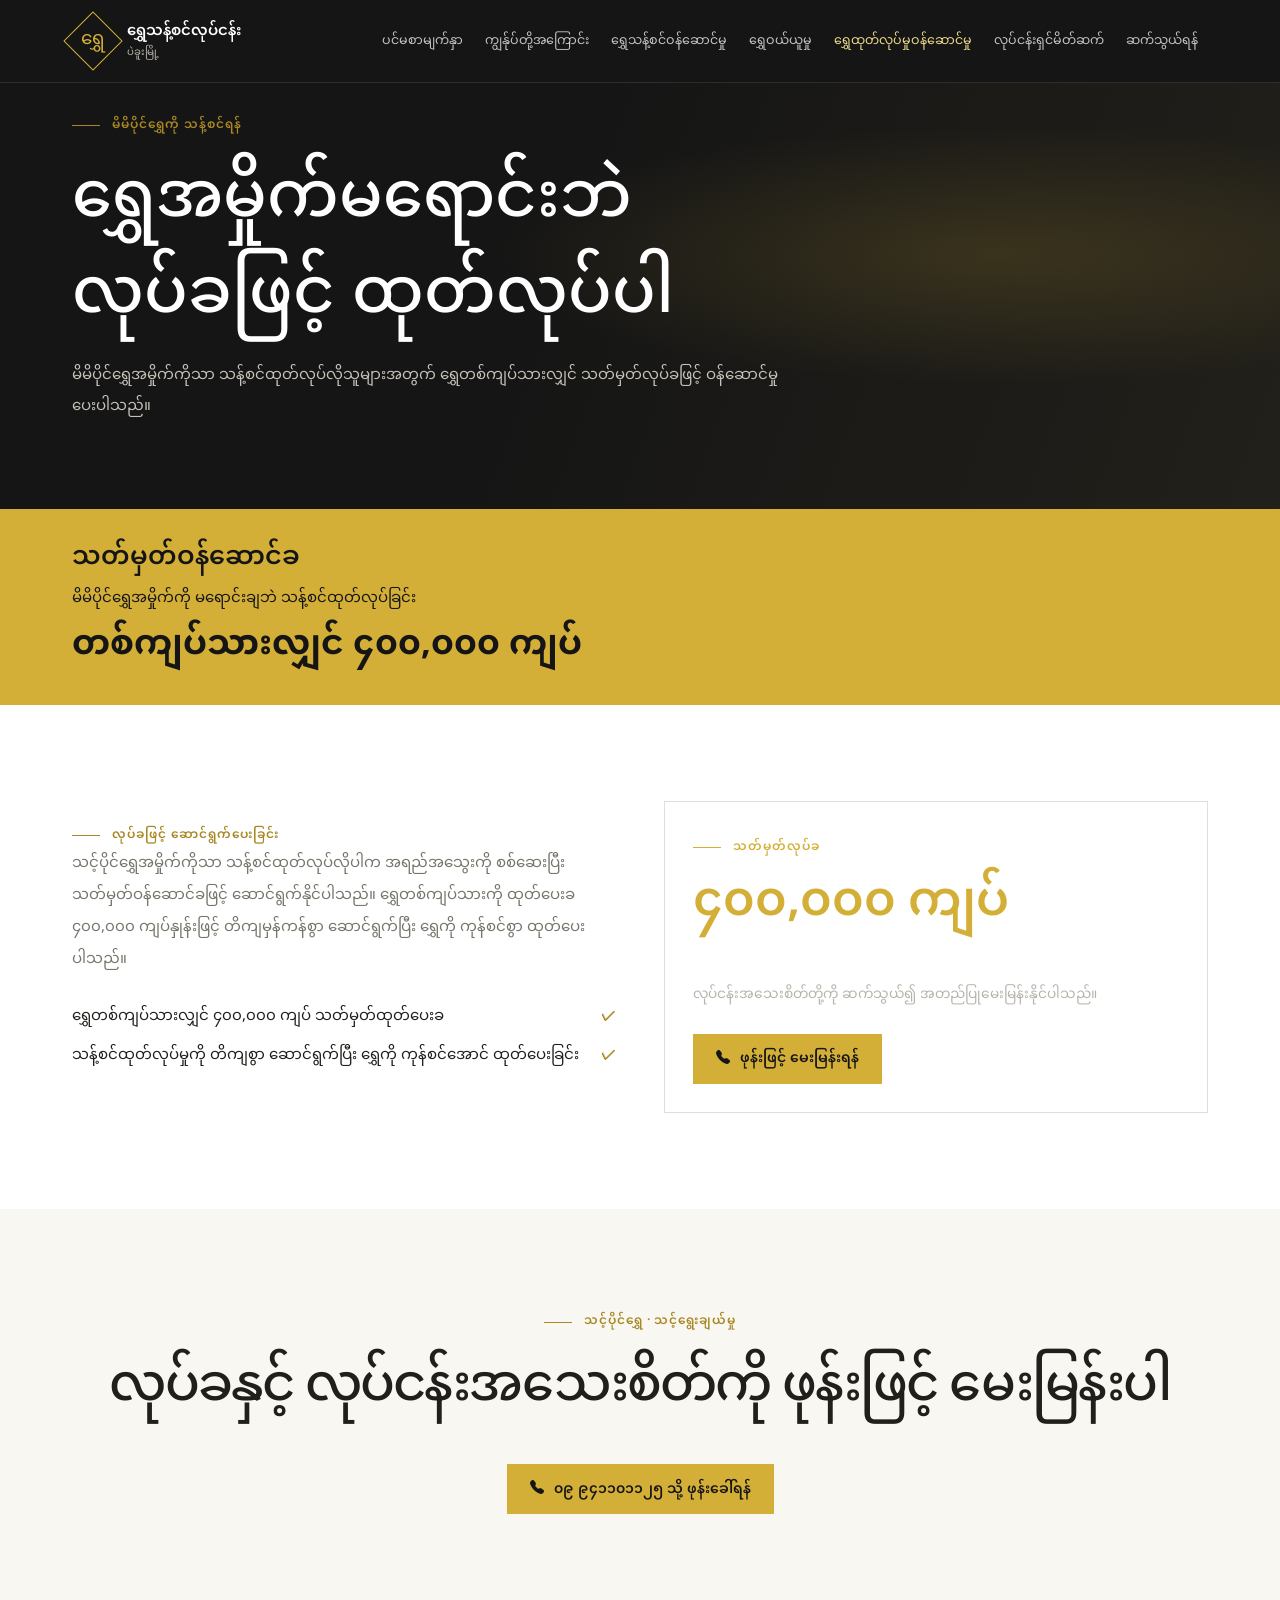
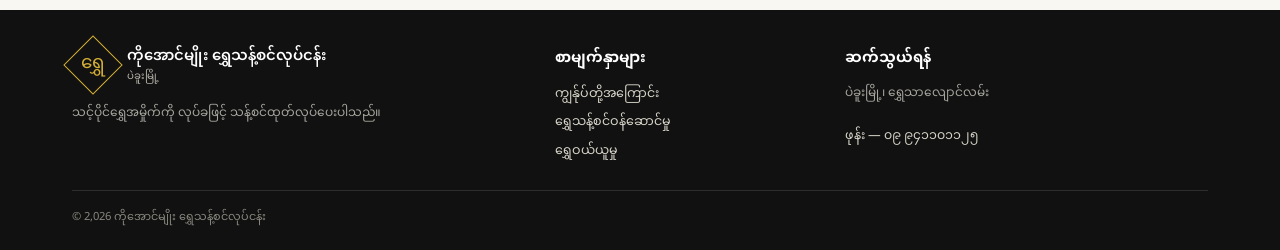
<file: gold-extraction.html>
<!doctype html>
<html lang="my">
    <head>
        <meta charset="utf-8">
        <meta name="viewport" content="width=device-width, initial-scale=1">
        <meta name="description" content="မိမိပိုင်ရွှေကို မရောင်းချဘဲ လုပ်ခဖြင့် သန့်စင်ထုတ်လုပ်ပေးသော ဝန်ဆောင်မှု။ တစ်ကျပ်သားလျှင် ၄၀၀,၀၀၀ ကျပ်။">
        <meta name="theme-color" content="#151515">
        <title>ရွှေထုတ်လုပ်မှုဝန်ဆောင်မှု | ကိုအောင်မျိုး</title>
        <link href="https://cdn.jsdelivr.net/npm/bootstrap@5.3.3/dist/css/bootstrap.min.css" rel="stylesheet" crossorigin="anonymous"><link href="https://cdn.jsdelivr.net/npm/bootstrap-icons@1.11.3/font/bootstrap-icons.min.css" rel="stylesheet"><link href="css/style.css" rel="stylesheet">
    </head>
    <body>
<header class="site-header">
    <nav class="navbar navbar-expand-xl navbar-dark" aria-label="အဓိကလမ်းညွှန်">
        <div class="container">
            <a class="navbar-brand" href="index.html">
                <span class="brand-symbol">
                    <span>ရွှေ</span>
                </span>
                <span class="brand-copy">ရွှေသန့်စင်လုပ်ငန်း<small>ပဲခူးမြို့</small>
                </span>
            </a>
        <button class="navbar-toggler" type="button" data-bs-toggle="collapse" data-bs-target="#mainMenu" aria-controls="mainMenu" aria-expanded="false" aria-label="လမ်းညွှန်ဖွင့်ရန်">
            <span class="navbar-toggler-icon"></span>
            <!-- <span class="menu-label">မီနူး</span> -->
        </button>
        <div class="collapse navbar-collapse" id="mainMenu">
            <ul class="navbar-nav ms-auto"><li class="nav-item">
                <a class="nav-link" href="index.html">ပင်မစာမျက်နှာ</a>
            </li>
            <li class="nav-item">
                <a class="nav-link" href="about.html">ကျွန်ုပ်တို့အကြောင်း</a>
            </li>
            <li class="nav-item">
                <a class="nav-link" href="services.html">ရွှေသန့်စင်ဝန်ဆောင်မှု</a>
            </li>
            <li class="nav-item">
                <a class="nav-link" href="gold-buying.html">ရွှေဝယ်ယူမှု</a>
            </li>
            <li class="nav-item">
                <a class="nav-link active" aria-current="page" href="gold-extraction.html">ရွှေထုတ်လုပ်မှုဝန်ဆောင်မှု</a>
            </li>
            <li class="nav-item">
                <a class="nav-link" href="owner.html">လုပ်ငန်းရှင်မိတ်ဆက်</a>
            </li>
            <li class="nav-item">
                <a class="nav-link" href="contact.html">ဆက်သွယ်ရန်</a>
            </li>
        </ul>
    </div>
</div>
</nav>
</header>
<main>
    <section class="page-hero">
        <div class="container">
            <div class="breadcrumbs">
                <!-- <a href="index.html">ပင်မစာမျက်နှာ</a>　/　ရွှေထုတ်လုပ်မှုဝန်ဆောင်မှု -->
            </div>
            <span class="eyebrow mt-4">မိမိပိုင်ရွှေကို သန့်စင်ရန်</span>
            <h1>ရွှေအမှိုက်မရောင်းဘဲ<br>လုပ်ခဖြင့် ထုတ်လုပ်ပါ</h1>
            <p>မိမိပိုင်ရွှေအမှိုက်ကိုသာ သန့်စင်ထုတ်လုပ်လိုသူများအတွက် ရွှေတစ်ကျပ်သားလျှင် သတ်မှတ်လုပ်ခဖြင့် ဝန်ဆောင်မှုပေးပါသည်။</p>
        </div></section>
<section class="price-banner"><div class="container"><div class="row align-items-center justify-content-between"><div class="col-md-7"><strong>သတ်မှတ်ဝန်ဆောင်ခ</strong><div>မိမိပိုင်ရွှေအမှိုက်ကို မရောင်းချဘဲ သန့်စင်ထုတ်လုပ်ခြင်း</div></div><div class="col-md-auto"><span class="amount">တစ်ကျပ်သားလျှင် ၄၀၀,၀၀၀ ကျပ်</span></div></div></div></section>
<section class="section-space section-white"><div class="container"><div class="row g-5 align-items-center"><div class="col-lg-6">
    <span class="eyebrow">လုပ်ခဖြင့် ဆောင်ရွက်ပေးခြင်း</span>
    <!-- <h2 class="headline">ရွှေကို မရောင်းချဘဲ<br>သန့်စင်ထုတ်လုပ်နိုင်ပါသည်</h2> -->
    <p class="muted-copy">သင့်ပိုင်ရွှေအမှိုက်ကိုသာ သန့်စင်ထုတ်လုပ်လိုပါက အရည်အသွေးကို စစ်ဆေးပြီး သတ်မှတ်ဝန်ဆောင်ခဖြင့် ဆောင်ရွက်နိုင်ပါသည်။ ရွှေတစ်ကျပ်သားကို ထုတ်ပေးခ ၄၀၀,၀၀၀ ကျပ်နှုန်းဖြင့် တိကျမှန်ကန်စွာ ဆောင်ရွက်ပြီး ရွှေကို ကုန်စင်စွာ ထုတ်ပေးပါသည်။</p>
    <ul class="check-list">
        <!-- <li>ရွှေကို မရောင်းချဘဲ ပိုင်ဆိုင်မှုကို ထိန်းသိမ်းနိုင်ခြင်း</li> -->
        <!-- <li>လုပ်ငန်းမစမီ အရည်အသွေးနှင့် အလေးချိန် စစ်ဆေးခြင်း</li> -->
        <li>ရွှေတစ်ကျပ်သားလျှင် ၄၀၀,၀၀၀ ကျပ် သတ်မှတ်ထုတ်ပေးခ</li>
        <li>သန့်စင်ထုတ်လုပ်မှုကို တိကျစွာ ဆောင်ရွက်ပြီး ရွှေကို ကုန်စင်အောင် ထုတ်ပေးခြင်း</li>
    </ul>
</div>
<div class="col-lg-6"><div class="contact-box section-dark"><span class="eyebrow">သတ်မှတ်လုပ်ခ</span><div class="display-5 fw-semibold text-gold mt-3">၄၀၀,၀၀၀ ကျပ်</div><h3>ရွှေတစ်ကျပ်သားလျှင်</h3><p class="muted-copy mt-3">လုပ်ငန်းအသေးစိတ်တို့ကို ဆက်သွယ်၍ အတည်ပြုမေးမြန်းနိုင်ပါသည်။</p><a class="gold-button mt-4" href="tel:09941101125"><i class="bi bi-telephone-fill"></i> ဖုန်းဖြင့် မေးမြန်းရန်</a></div></div></div></div></section>
<!-- <section class="section-space section-dark"><div class="container"><span class="eyebrow">ဆောင်ရွက်ပုံ</span><h2 class="headline mb-5">ဝန်ဆောင်မှု လုပ်ငန်းစဉ်</h2><div class="row g-4"><div class="col-md-3"><div class="process-step"><strong>အဆင့် ၀၁</strong><h3>ဖုန်းဖြင့် ဆက်သွယ်ပါ</h3><p>သန့်စင်လိုသော ရွှေအမျိုးအစားနှင့် ပမာဏကို မေးမြန်းတင်ပြပါ။</p></div></div><div class="col-md-3"><div class="process-step"><strong>အဆင့် ၀၂</strong><h3>အလေးချိန် စစ်ဆေးပါ</h3><p>ရွှေကို လက်ခံစစ်ဆေးပြီး အလေးချိန်နှင့် အခြေအနေကို အတည်ပြုပါသည်။</p></div></div><div class="col-md-3"><div class="process-step"><strong>အဆင့် ၀၃</strong><h3>လုပ်ခ အတည်ပြုပါ</h3><p>တစ်ကျပ်သားလျှင် ၄၀၀,၀၀၀ ကျပ်နှုန်းဖြင့် ကျသင့်ငွေကို သဘောတူပါသည်။</p></div></div><div class="col-md-3"><div class="process-step"><strong>အဆင့် ၀၄</strong><h3>သန့်စင်ပြီး အပ်နှံပါ</h3><p>သဘောတူညီထားသည့် ဝန်ဆောင်မှုကို ဆောင်ရွက်ပြီး ရွှေကို ပြန်လည်အပ်နှံပါသည်။</p></div></div></div></div></section> -->
<section class="section-space section-paper"><div class="container text-center"><span class="eyebrow">သင့်ပိုင်ရွှေ · သင့်ရွေးချယ်မှု</span><h2 class="headline">လုပ်ခနှင့် လုပ်ငန်းအသေးစိတ်ကို ဖုန်းဖြင့် မေးမြန်းပါ</h2><a class="gold-button mt-3" href="tel:09941101125"><i class="bi bi-telephone-fill"></i> ၀၉ ၉၄၁၁၀၁၁၂၅ သို့ ဖုန်းခေါ်ရန်</a></div></section></main>
<footer class="site-footer"><div class="container"><div class="row gy-4"><div class="col-lg-5"><a class="navbar-brand" href="index.html"><span class="brand-symbol"><span>ရွှေ</span></span><span class="brand-copy">ကိုအောင်မျိုး ရွှေသန့်စင်လုပ်ငန်း<small>ပဲခူးမြို့</small></span></a><p class="footer-copy mt-3">သင့်ပိုင်ရွှေအမှိုက်ကို လုပ်ခဖြင့် သန့်စင်ထုတ်လုပ်ပေးပါသည်။</p></div><div class="col-6 col-lg-3"><strong>စာမျက်နှာများ</strong><div class="d-grid gap-1 mt-2"><a class="footer-link" href="about.html">ကျွန်ုပ်တို့အကြောင်း</a><a class="footer-link" href="services.html">ရွှေသန့်စင်ဝန်ဆောင်မှု</a><a class="footer-link" href="gold-buying.html">ရွှေဝယ်ယူမှု</a></div></div><div class="col-6 col-lg-4"><strong>ဆက်သွယ်ရန်</strong><p class="footer-copy mt-2">ပဲခူးမြို့၊ ရွှေသာလျောင်လမ်း</p><a class="footer-link" href="tel:09941101125">ဖုန်း — ၀၉ ၉၄၁၁၀၁၁၂၅</a></div></div><div class="footer-bottom">© <span data-current-year></span> ကိုအောင်မျိုး ရွှေသန့်စင်လုပ်ငန်း</div></div></footer><script src="https://cdn.jsdelivr.net/npm/bootstrap@5.3.3/dist/js/bootstrap.bundle.min.js" crossorigin="anonymous"></script><script src="js/main.js"></script></body></html>
</file>
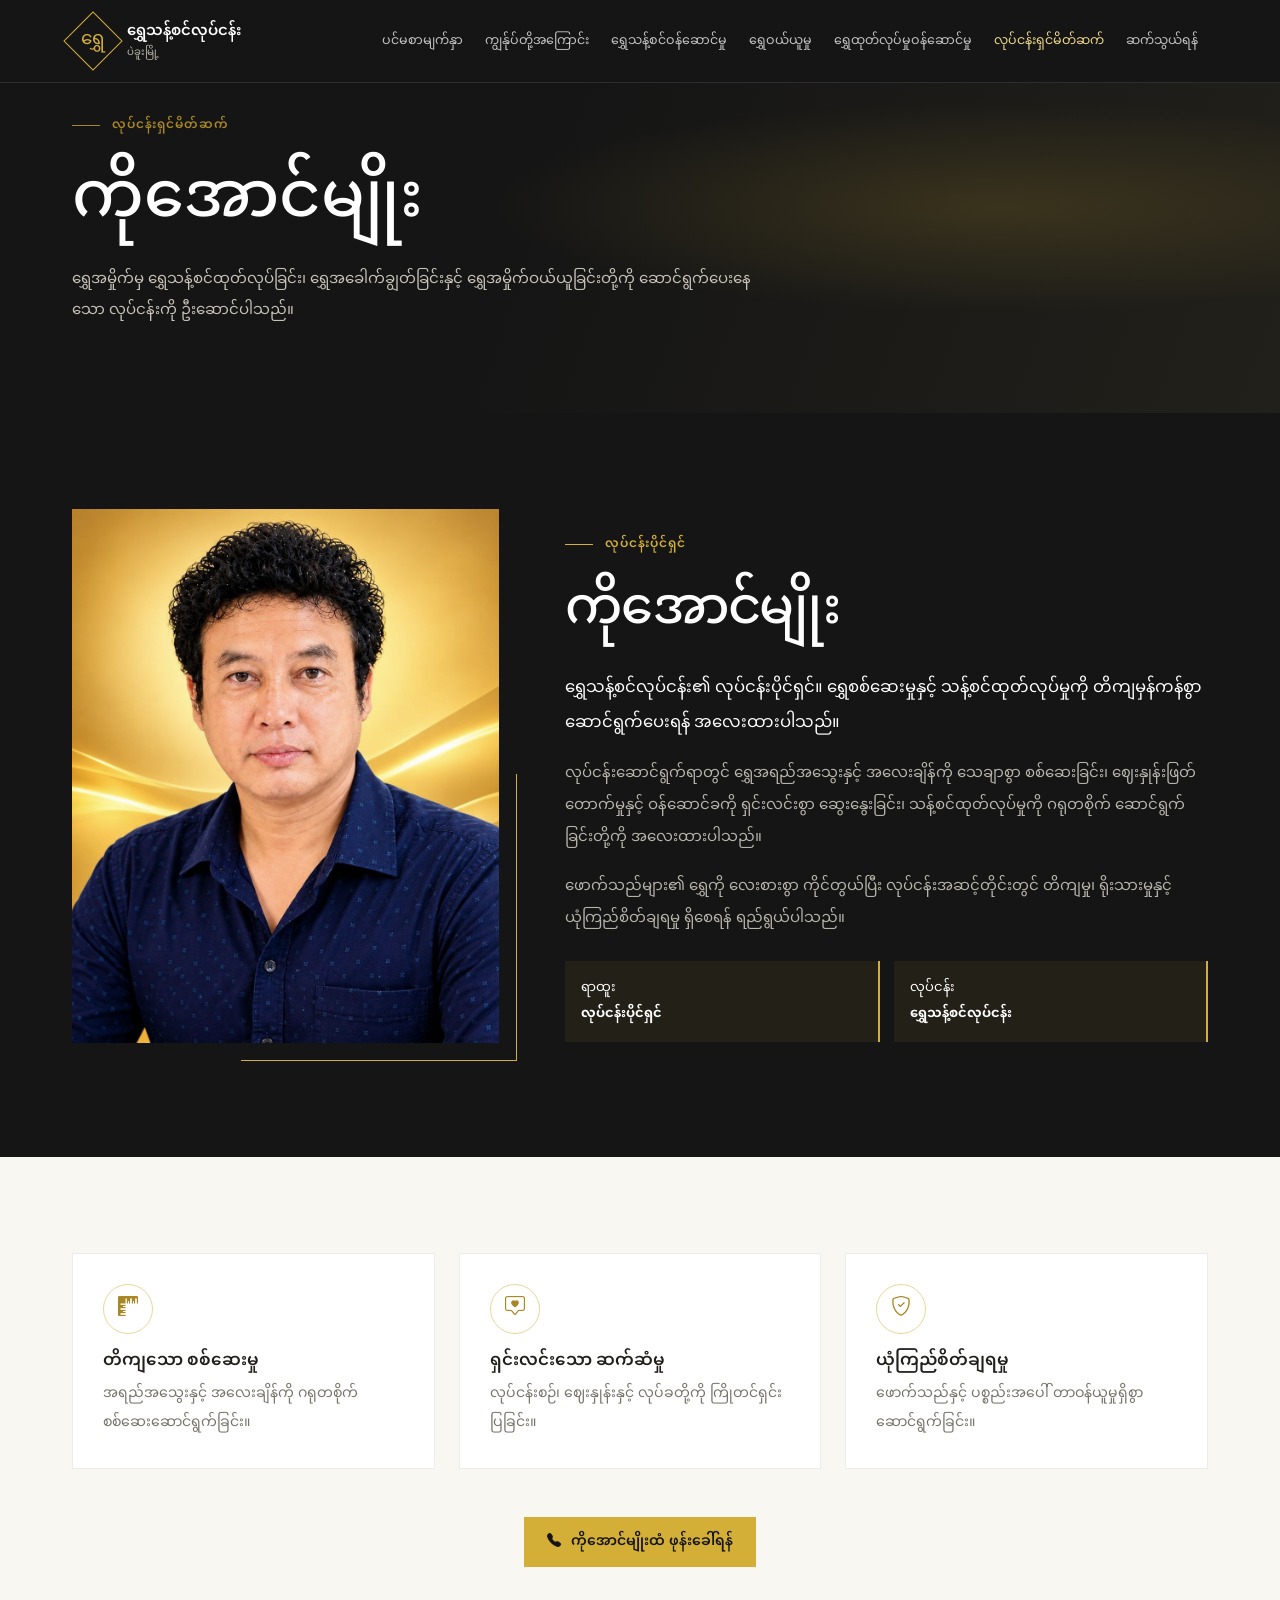
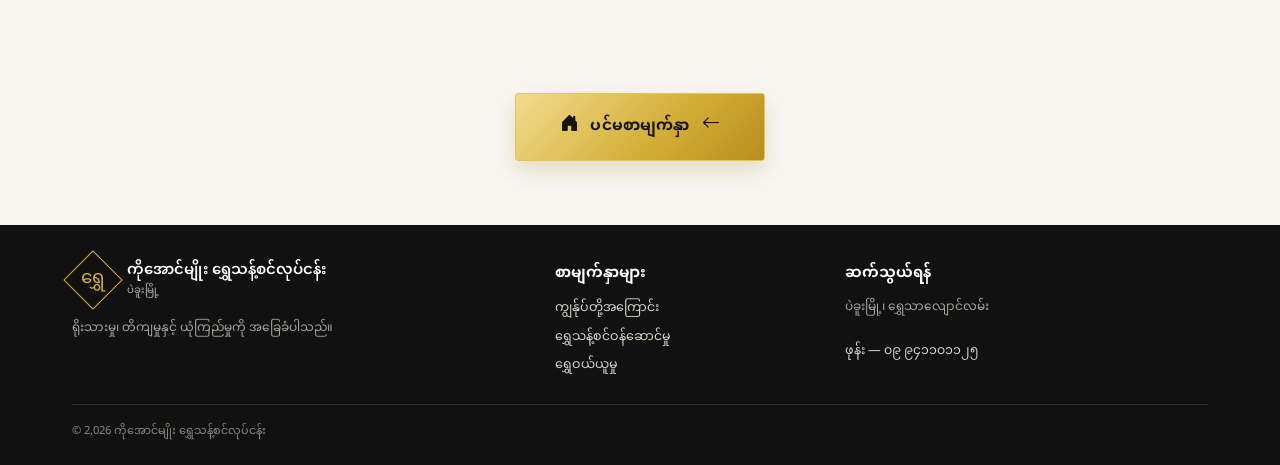
<file: owner.html>
<!doctype html>
<html lang="my">
    <head>
        <meta charset="utf-8">
        <meta name="viewport" content="width=device-width, initial-scale=1">
        <meta name="description" content="ကိုအောင်မျိုး ရွှေသန့်စင်လုပ်ငန်း၏ လုပ်ငန်းပိုင်ရှင် ကိုအောင်မျိုးနှင့် လုပ်ငန်းအပေါ်ထားရှိသော သဘောထား။">
        <meta name="theme-color" content="#151515">
        <title>လုပ်ငန်းရှင်မိတ်ဆက် | ကိုအောင်မျိုး</title>
        <link href="https://cdn.jsdelivr.net/npm/bootstrap@5.3.3/dist/css/bootstrap.min.css" rel="stylesheet" crossorigin="anonymous">
        <link href="https://cdn.jsdelivr.net/npm/bootstrap-icons@1.11.3/font/bootstrap-icons.min.css" rel="stylesheet">
        <link href="css/style.css" rel="stylesheet">
    </head>
    <body>
<header class="site-header">
    <nav class="navbar navbar-expand-xl navbar-dark" aria-label="အဓိကလမ်းညွှန်">
        <div class="container">
            <a class="navbar-brand" href="index.html">
            <span class="brand-symbol">
                <span>ရွှေ</span>
            </span>
            <span class="brand-copy">ရွှေသန့်စင်လုပ်ငန်း<small>ပဲခူးမြို့</small>
            </span>
        </a>
        <button class="navbar-toggler" type="button" data-bs-toggle="collapse" data-bs-target="#mainMenu" aria-controls="mainMenu" aria-expanded="false" aria-label="လမ်းညွှန်ဖွင့်ရန်">
            <span class="navbar-toggler-icon"></span>
        </button>
        <div class="collapse navbar-collapse" id="mainMenu">
            <ul class="navbar-nav ms-auto">
                <li class="nav-item">
                    <a class="nav-link" href="index.html">ပင်မစာမျက်နှာ</a>
                </li>
                <li class="nav-item">
                    <a class="nav-link" href="about.html">ကျွန်ုပ်တို့အကြောင်း</a>
                </li>
                <li class="nav-item">
                    <a class="nav-link" href="services.html">ရွှေသန့်စင်ဝန်ဆောင်မှု</a>
                </li>
                <li class="nav-item">
                    <a class="nav-link" href="gold-buying.html">ရွှေဝယ်ယူမှု</a>
                </li>
                <li class="nav-item">
                    <a class="nav-link" href="gold-extraction.html">ရွှေထုတ်လုပ်မှုဝန်ဆောင်မှု</a>
                </li>
                <li class="nav-item">
                    <a class="nav-link active" aria-current="page" href="owner.html">လုပ်ငန်းရှင်မိတ်ဆက်</a>
                </li>
                <li class="nav-item">
                    <a class="nav-link" href="contact.html">ဆက်သွယ်ရန်</a>
                </li>
            </ul>
        </div>
    </div>
</nav>
</header>
<main>
    <section class="page-hero">
        <div class="container">
            <div class="breadcrumbs">
                <!-- <a href="index.html">ပင်မစာမျက်နှာ</a>　/　လုပ်ငန်းရှင်မိတ်ဆက် -->
            </div>
            <span class="eyebrow mt-4">လုပ်ငန်းရှင်မိတ်ဆက်</span>
            <h1>ကိုအောင်မျိုး</h1><p>ရွှေအမှိုက်မှ ရွှေသန့်စင်ထုတ်လုပ်ခြင်း၊ ရွှေအခေါက်ချွတ်ခြင်းနှင့် ရွှေအမှိုက်ဝယ်ယူခြင်းတို့ကို ဆောင်ရွက်ပေးနေသော လုပ်ငန်းကို ဦးဆောင်ပါသည်။ </p></div></section>
<section class="section-space section-dark"><div class="container"><div class="row align-items-center g-5"><div class="col-lg-5"><div class="owner-photo-frame"><img class="owner-photo" src="assets/images/owner.jpg" alt="လုပ်ငန်းပိုင်ရှင် ကိုအောင်မျိုး၏ ဓာတ်ပုံ" fetchpriority="high"></div></div><div class="col-lg-7"><span class="eyebrow">လုပ်ငန်းပိုင်ရှင်</span><h2 class="headline">ကိုအောင်မျိုး</h2><p class="lead-copy">ရွှေသန့်စင်လုပ်ငန်း၏ လုပ်ငန်းပိုင်ရှင်။ ရွှေစစ်ဆေးမှုနှင့် သန့်စင်ထုတ်လုပ်မှုကို တိကျမှန်ကန်စွာ ဆောင်ရွက်ပေးရန် အလေးထားပါသည်။</p><p class="muted-copy">လုပ်ငန်းဆောင်ရွက်ရာတွင် ရွှေအရည်အသွေးနှင့် အလေးချိန်ကို သေချာစွာ စစ်ဆေးခြင်း၊ ဈေးနှုန်းဖြတ်တောက်မှုနှင့် ဝန်ဆောင်ခကို ရှင်းလင်းစွာ ဆွေးနွေးခြင်း၊ သန့်စင်ထုတ်လုပ်မှုကို ဂရုတစိုက် ဆောင်ရွက်ခြင်းတို့ကို အလေးထားပါသည်။</p><p class="muted-copy">ဖောက်သည်များ၏ ရွှေကို လေးစားစွာ ကိုင်တွယ်ပြီး လုပ်ငန်းအဆင့်တိုင်းတွင် တိကျမှု၊ ရိုးသားမှုနှင့် ယုံကြည်စိတ်ချရမှု ရှိစေရန် ရည်ရွယ်ပါသည်။</p><div class="profile-points"><div class="profile-point">ရာထူး<br><strong>လုပ်ငန်းပိုင်ရှင်</strong></div><div class="profile-point">လုပ်ငန်း<br><strong>ရွှေသန့်စင်လုပ်ငန်း</strong></div></div></div></div></div></section>
<section class="section-space section-paper"><div class="container"><div class="row g-4"><div class="col-md-4"><article class="service-card"><div class="icon-circle"><i class="bi bi-rulers"></i></div><h3>တိကျသော စစ်ဆေးမှု</h3><p>အရည်အသွေးနှင့် အလေးချိန်ကို ဂရုတစိုက် စစ်ဆေးဆောင်ရွက်ခြင်း။</p></article></div><div class="col-md-4"><article class="service-card"><div class="icon-circle"><i class="bi bi-chat-square-heart"></i></div><h3>ရှင်းလင်းသော ဆက်ဆံမှု</h3><p>လုပ်ငန်းစဉ်၊ ဈေးနှုန်းနှင့် လုပ်ခတို့ကို ကြိုတင်ရှင်းပြခြင်း။</p></article></div><div class="col-md-4"><article class="service-card"><div class="icon-circle"><i class="bi bi-shield-check"></i></div><h3>ယုံကြည်စိတ်ချရမှု</h3><p>ဖောက်သည်နှင့် ပစ္စည်းအပေါ် တာဝန်ယူမှုရှိစွာ ဆောင်ရွက်ခြင်း။</p></article></div></div><div class="text-center mt-5"><a class="gold-button" href="tel:09941101125"><i class="bi bi-telephone-fill"></i> ကိုအောင်မျိုးထံ ဖုန်းခေါ်ရန်</a></div></div></section><section class="home-return section-paper"><div class="container text-center"><a class="home-button" href="index.html"><i class="bi bi-house-door-fill" aria-hidden="true"></i><span>ပင်မစာမျက်နှာ</span><i class="bi bi-arrow-left" aria-hidden="true"></i></a></div></section></main>
<footer class="site-footer"><div class="container"><div class="row gy-4"><div class="col-lg-5"><a class="navbar-brand" href="index.html"><span class="brand-symbol"><span>ရွှေ</span></span><span class="brand-copy">ကိုအောင်မျိုး ရွှေသန့်စင်လုပ်ငန်း<small>ပဲခူးမြို့</small></span></a><p class="footer-copy mt-3">ရိုးသားမှု၊ တိကျမှုနှင့် ယုံကြည်မှုကို အခြေခံပါသည်။</p></div><div class="col-6 col-lg-3"><strong>စာမျက်နှာများ</strong><div class="d-grid gap-1 mt-2"><a class="footer-link" href="about.html">ကျွန်ုပ်တို့အကြောင်း</a><a class="footer-link" href="services.html">ရွှေသန့်စင်ဝန်ဆောင်မှု</a><a class="footer-link" href="gold-buying.html">ရွှေဝယ်ယူမှု</a></div></div><div class="col-6 col-lg-4"><strong>ဆက်သွယ်ရန်</strong><p class="footer-copy mt-2">ပဲခူးမြို့၊ ရွှေသာလျောင်လမ်း</p><a class="footer-link" href="tel:09941101125">ဖုန်း — ၀၉ ၉၄၁၁၀၁၁၂၅</a></div></div><div class="footer-bottom">© <span data-current-year></span> ကိုအောင်မျိုး ရွှေသန့်စင်လုပ်ငန်း</div></div></footer><script src="https://cdn.jsdelivr.net/npm/bootstrap@5.3.3/dist/js/bootstrap.bundle.min.js" crossorigin="anonymous"></script><script src="js/main.js"></script></body></html>
</file>
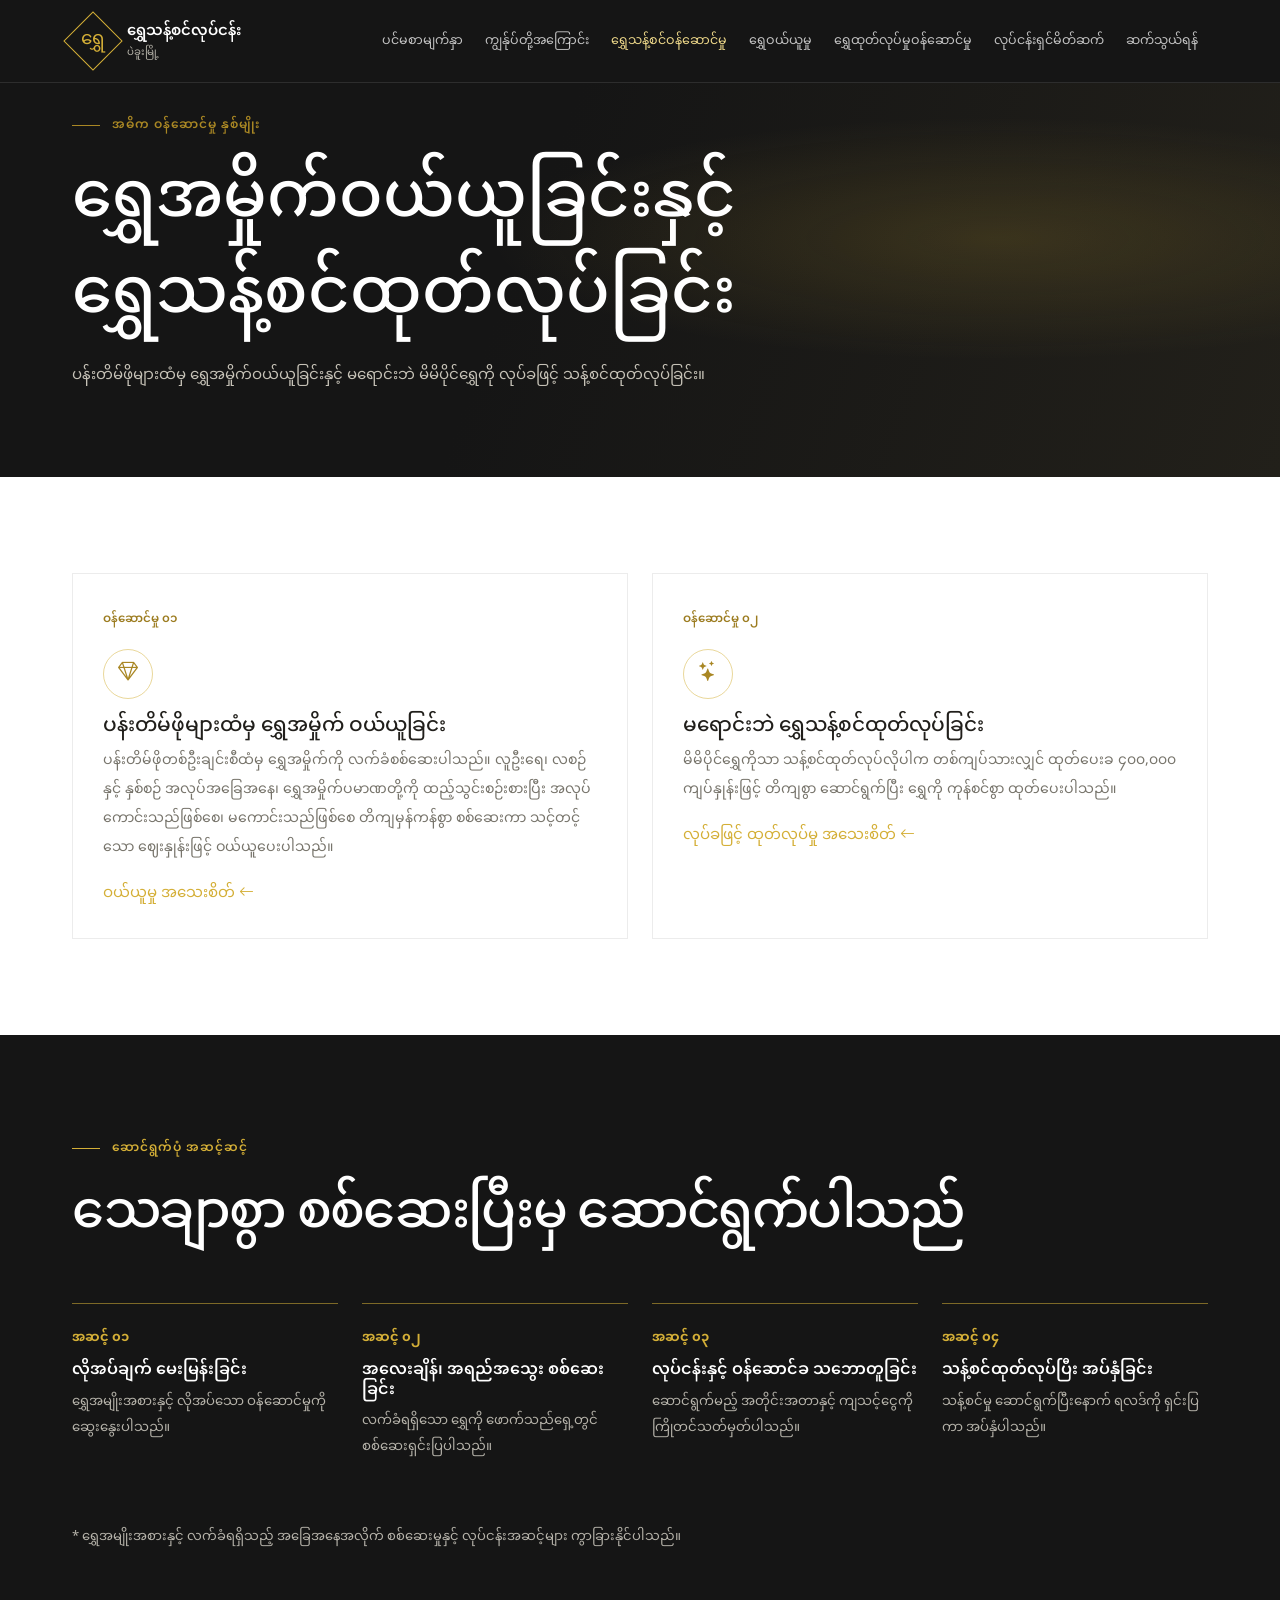
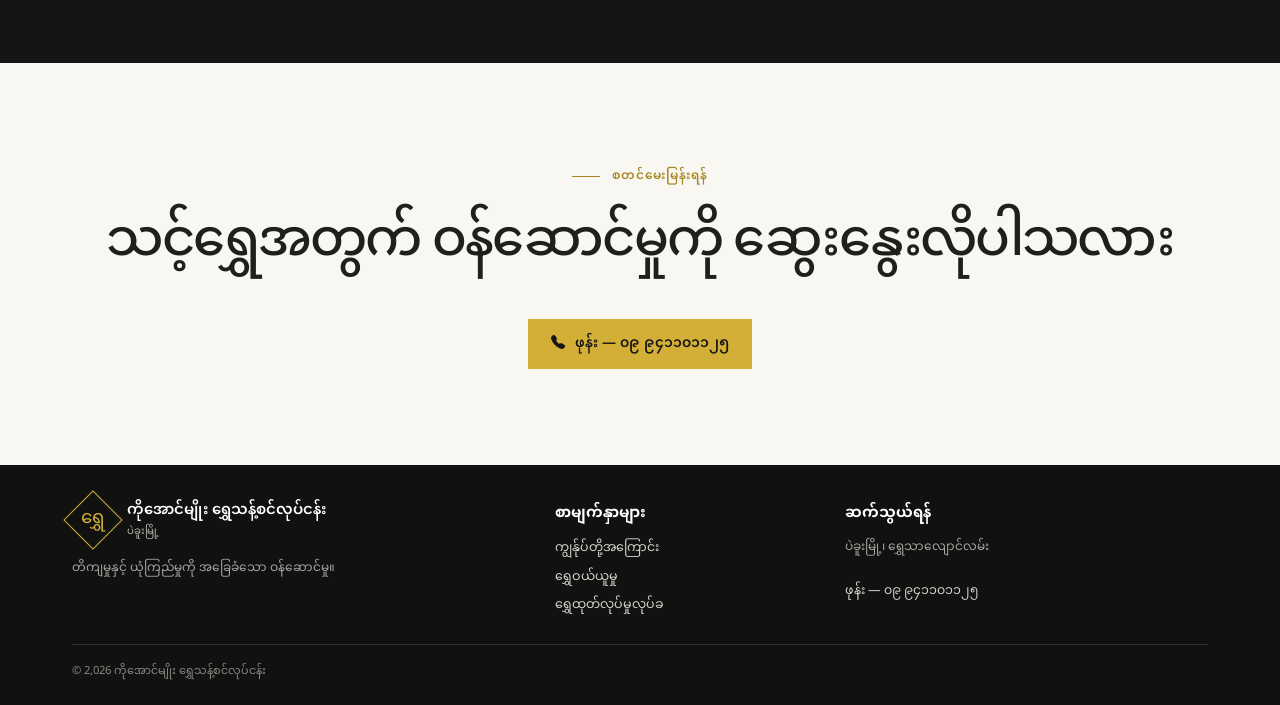
<file: services.html>
<!doctype html>
<html lang="my">
    <head>
        <meta charset="utf-8">
        <meta name="viewport" content="width=device-width, initial-scale=1">
        <meta name="description" content="ရွှေအမှိုက်မှ ရွှေသန့်စင်ထုတ်လုပ်ခြင်း၊ ရွှေအခေါက်ချွတ်ခြင်းနှင့် ထုတ်လုပ်မှုလုပ်ငန်းစဉ်။">
        <meta name="theme-color" content="#151515">
        <title>ရွှေသန့်စင်ဝန်ဆောင်မှု | ကိုအောင်မျိုး</title>
        <link href="https://cdn.jsdelivr.net/npm/bootstrap@5.3.3/dist/css/bootstrap.min.css" rel="stylesheet" crossorigin="anonymous">
        <link href="https://cdn.jsdelivr.net/npm/bootstrap-icons@1.11.3/font/bootstrap-icons.min.css" rel="stylesheet">
        <link href="css/style.css" rel="stylesheet">
    </head>
    <body>
<header class="site-header">
    <nav class="navbar navbar-expand-xl navbar-dark" aria-label="အဓိကလမ်းညွှန်">
        <div class="container">
            <a class="navbar-brand" href="index.html">
                <span class="brand-symbol">
                    <span>ရွှေ</span>
                </span>
                <span class="brand-copy">ရွှေသန့်စင်လုပ်ငန်း<small>ပဲခူးမြို့</small>
                </span>
            </a>
            <button class="navbar-toggler" type="button" data-bs-toggle="collapse" data-bs-target="#mainMenu" aria-controls="mainMenu" aria-expanded="false" aria-label="လမ်းညွှန်ဖွင့်ရန်">
                <span class="navbar-toggler-icon"></span>
            </button>
            <div class="collapse navbar-collapse" id="mainMenu">
                <ul class="navbar-nav ms-auto">
                    <li class="nav-item">
                        <a class="nav-link" href="index.html">ပင်မစာမျက်နှာ</a>
                    </li>
                    <li class="nav-item">
                        <a class="nav-link" href="about.html">ကျွန်ုပ်တို့အကြောင်း</a>
                    </li>
                    <li class="nav-item"><a class="nav-link active" aria-current="page" href="services.html">ရွှေသန့်စင်ဝန်ဆောင်မှု</a>
                    </li>
                    <li class="nav-item"><a class="nav-link" href="gold-buying.html">ရွှေဝယ်ယူမှု</a></li><li class="nav-item"><a class="nav-link" href="gold-extraction.html">ရွှေထုတ်လုပ်မှုဝန်ဆောင်မှု</a></li><li class="nav-item"><a class="nav-link" href="owner.html">လုပ်ငန်းရှင်မိတ်ဆက်</a></li><li class="nav-item"><a class="nav-link" href="contact.html">ဆက်သွယ်ရန်</a></li></ul></div></div></nav></header>
<main>
    <section class="page-hero">
        <div class="container">
            <div class="breadcrumbs">
                <!-- <a href="index.html">ပင်မစာမျက်နှာ</a>　/　ရွှေသန့်စင်ဝန်ဆောင်မှု -->
            </div>
            <span class="eyebrow mt-4">အဓိက ဝန်ဆောင်မှု နှစ်မျိုး</span>
            <h1>ရွှေအမှိုက်ဝယ်ယူခြင်းနှင့်<br>ရွှေသန့်စင်ထုတ်လုပ်ခြင်း</h1><p>ပန်းတိမ်ဖိုများထံမှ ရွှေအမှိုက်ဝယ်ယူခြင်းနှင့် မရောင်းဘဲ မိမိပိုင်ရွှေကို လုပ်ခဖြင့် သန့်စင်ထုတ်လုပ်ခြင်း။</p></div></section>
<section class="section-space section-white"><div class="container"><div class="row g-4"><div class="col-md-6"><article class="service-card"><span class="number-tag">ဝန်ဆောင်မှု ၀၁</span><div class="icon-circle mt-3"><i class="bi bi-gem"></i></div><h2 class="h5 mt-3">ပန်းတိမ်ဖိုများထံမှ ရွှေအမှိုက် ဝယ်ယူခြင်း</h2><p>ပန်းတိမ်ဖိုတစ်ဦးချင်းစီထံမှ ရွှေအမှိုက်ကို လက်ခံစစ်ဆေးပါသည်။ လူဦးရေ၊ လစဉ်နှင့် နှစ်စဉ် အလုပ်အခြေအနေ၊ ရွှေအမှိုက်ပမာဏတို့ကို ထည့်သွင်းစဉ်းစားပြီး အလုပ်ကောင်းသည်ဖြစ်စေ၊ မကောင်းသည်ဖြစ်စေ တိကျမှန်ကန်စွာ စစ်ဆေးကာ သင့်တင့်သော ဈေးနှုန်းဖြင့် ဝယ်ယူပေးပါသည်။</p><a class="d-inline-block mt-3 text-gold" href="gold-buying.html">ဝယ်ယူမှု အသေးစိတ် <i class="bi bi-arrow-left"></i></a></article></div><div class="col-md-6"><article class="service-card"><span class="number-tag">ဝန်ဆောင်မှု ၀၂</span><div class="icon-circle mt-3"><i class="bi bi-stars"></i></div><h2 class="h5 mt-3">မရောင်းဘဲ ရွှေသန့်စင်ထုတ်လုပ်ခြင်း</h2><p>မိမိပိုင်ရွှေကိုသာ သန့်စင်ထုတ်လုပ်လိုပါက တစ်ကျပ်သားလျှင် ထုတ်ပေးခ ၄၀၀,၀၀၀ ကျပ်နှုန်းဖြင့် တိကျစွာ ဆောင်ရွက်ပြီး ရွှေကို ကုန်စင်စွာ ထုတ်ပေးပါသည်။</p><a class="d-inline-block mt-3 text-gold" href="gold-extraction.html">လုပ်ခဖြင့် ထုတ်လုပ်မှု အသေးစိတ် <i class="bi bi-arrow-left"></i></a></article></div></div></div></section>
<section class="section-space section-dark"><div class="container"><span class="eyebrow">ဆောင်ရွက်ပုံ အဆင့်ဆင့်</span><h2 class="headline mb-5">သေချာစွာ စစ်ဆေးပြီးမှ ဆောင်ရွက်ပါသည်</h2><div class="row g-4"><div class="col-md-3"><div class="process-step"><strong>အဆင့် ၀၁</strong><h3>လိုအပ်ချက် မေးမြန်းခြင်း</h3><p>ရွှေအမျိုးအစားနှင့် လိုအပ်သော ဝန်ဆောင်မှုကို ဆွေးနွေးပါသည်။</p></div></div><div class="col-md-3"><div class="process-step"><strong>အဆင့် ၀၂</strong><h3>အလေးချိန်၊ အရည်အသွေး စစ်ဆေးခြင်း</h3><p>လက်ခံရရှိသော ရွှေကို ဖောက်သည်ရှေ့တွင် စစ်ဆေးရှင်းပြပါသည်။</p></div></div><div class="col-md-3"><div class="process-step"><strong>အဆင့် ၀၃</strong><h3>လုပ်ငန်းနှင့် ဝန်ဆောင်ခ သဘောတူခြင်း</h3><p>ဆောင်ရွက်မည့် အတိုင်းအတာနှင့် ကျသင့်ငွေကို ကြိုတင်သတ်မှတ်ပါသည်။</p></div></div><div class="col-md-3"><div class="process-step"><strong>အဆင့် ၀၄</strong><h3>သန့်စင်ထုတ်လုပ်ပြီး အပ်နှံခြင်း</h3><p>သန့်စင်မှု ဆောင်ရွက်ပြီးနောက် ရလဒ်ကို ရှင်းပြကာ အပ်နှံပါသည်။</p></div></div></div><p class="muted-copy mt-4 small">* ရွှေအမျိုးအစားနှင့် လက်ခံရရှိသည့် အခြေအနေအလိုက် စစ်ဆေးမှုနှင့် လုပ်ငန်းအဆင့်များ ကွာခြားနိုင်ပါသည်။</p></div></section>
<section class="section-space section-paper"><div class="container text-center"><span class="eyebrow">စတင်မေးမြန်းရန်</span><h2 class="headline">သင့်ရွှေအတွက် ဝန်ဆောင်မှုကို ဆွေးနွေးလိုပါသလား</h2><a class="gold-button mt-3" href="tel:09941101125"><i class="bi bi-telephone-fill"></i> ဖုန်း — ၀၉ ၉၄၁၁၀၁၁၂၅</a></div></section></main>
<footer class="site-footer"><div class="container"><div class="row gy-4"><div class="col-lg-5"><a class="navbar-brand" href="index.html"><span class="brand-symbol"><span>ရွှေ</span></span><span class="brand-copy">ကိုအောင်မျိုး ရွှေသန့်စင်လုပ်ငန်း<small>ပဲခူးမြို့</small></span></a><p class="footer-copy mt-3">တိကျမှုနှင့် ယုံကြည်မှုကို အခြေခံသော ဝန်ဆောင်မှု။</p></div><div class="col-6 col-lg-3"><strong>စာမျက်နှာများ</strong><div class="d-grid gap-1 mt-2"><a class="footer-link" href="about.html">ကျွန်ုပ်တို့အကြောင်း</a><a class="footer-link" href="gold-buying.html">ရွှေဝယ်ယူမှု</a><a class="footer-link" href="gold-extraction.html">ရွှေထုတ်လုပ်မှုလုပ်ခ</a></div></div><div class="col-6 col-lg-4"><strong>ဆက်သွယ်ရန်</strong><p class="footer-copy mt-2">ပဲခူးမြို့၊ ရွှေသာလျောင်လမ်း</p><a class="footer-link" href="tel:09941101125">ဖုန်း — ၀၉ ၉၄၁၁၀၁၁၂၅</a></div></div><div class="footer-bottom">© <span data-current-year></span> ကိုအောင်မျိုး ရွှေသန့်စင်လုပ်ငန်း</div></div></footer><script src="https://cdn.jsdelivr.net/npm/bootstrap@5.3.3/dist/js/bootstrap.bundle.min.js" crossorigin="anonymous"></script><script src="js/main.js"></script></body></html>
</file>
<file: css/style.css>
@import url('https://fonts.googleapis.com/css2?family=Noto+Sans+Myanmar:wght@300;400;500;600;700&display=swap');

:root{
  --black:#151515;
  --dark:#20201e;
  --panel:#252525;
  --gold:#d4af37;
  --gold-light:#efd98a;
  --white:#fff;
  --paper:#f8f7f2;
  --muted:#a8a69f;
  --ink:#211f1b;
  --line:rgba(255,255,255,.12);
  --dark-line:rgba(21,21,21,.14);
  --font:'Noto Sans Myanmar',Pyidaungsu,sans-serif
}
*{
  box-sizing:border-box
}
html{
  scroll-behavior:smooth;
  scroll-padding-top:88px
}

body{
  margin:0;
  background:var(--paper);
  color:var(--ink);
  font-family:var(--font);
  font-size:15px;
  line-height:1.95;
  -webkit-font-smoothing:antialiased
}

a{
  color:inherit;
  text-decoration:none
}

img{max-width:100%;height:auto}button,input,textarea,select{font:inherit}.container{max-width:1160px}.section-space{padding:96px 0}.section-dark{background:var(--black);color:var(--white)}.section-paper{background:var(--paper)}.section-white{background:var(--white)}.text-gold{color:var(--gold)!important}.eyebrow{display:inline-flex;align-items:center;gap:12px;color:#a98724;font-size:.76rem;font-weight:600;letter-spacing:.08em}.eyebrow:before{content:"";width:28px;height:1px;background:currentColor}.section-dark .eyebrow{color:var(--gold)}.headline{font-size:clamp(2.1rem,4vw,3.55rem);font-weight:500;line-height:1.55;margin:15px 0 20px;letter-spacing:-.035em}.lead-copy{font-size:1.03rem;line-height:2.15}.muted-copy{color:#77746b;line-height:2.15}.section-dark .muted-copy{color:#b6b3aa}.gold-button,.outline-button{display:inline-flex;align-items:center;justify-content:center;gap:10px;min-height:50px;padding:10px 22px;border:1px solid var(--gold);background:var(--gold);color:var(--black);font-size:.88rem;font-weight:600;transition:.22s ease}.gold-button:hover{background:transparent;color:var(--gold-light);transform:translateY(-2px)}.outline-button{background:transparent;color:var(--gold-light)}.outline-button:hover{background:var(--gold);color:var(--black)}.icon-circle{display:grid;place-items:center;width:50px;height:50px;border:1px solid rgba(212,175,55,.5);border-radius:50%;color:#a98724;font-size:1.25rem}.section-dark .icon-circle{color:var(--gold)}

/* Shared site header and responsive navigation */
.site-header{position:fixed;top:0;left:0;right:0;z-index:1000;background:var(--black);color:var(--white);border-bottom:1px solid rgba(255,255,255,.1)}.navbar{min-height:82px;padding:12px 0}.navbar-brand{display:flex;align-items:center;gap:13px;color:white!important;white-space:normal}.brand-symbol{width:42px;height:42px;display:grid;place-items:center;border:1px solid var(--gold);color:var(--gold);font-size:1.15rem;transform:rotate(45deg)}.brand-symbol span{transform:rotate(-45deg)}.brand-copy{font-weight:600;font-size:.93rem;line-height:1.65}.brand-copy small{display:block;color:#b8b5ab;font-size:.64rem;font-weight:400}.navbar-nav{gap:2px}.navbar-nav .nav-link{padding:9px 10px!important;color:rgba(255,255,255,.75);font-size:.79rem;white-space:nowrap;transition:color .18s}.navbar-nav .nav-link:hover,.navbar-nav .nav-link.active{color:var(--gold-light)}.navbar-toggler{border-color:rgba(212,175,55,.5)}.navbar-toggler:focus{box-shadow:0 0 0 .2rem rgba(212,175,55,.2)}.navbar-toggler-icon{filter:invert(1) sepia(1) saturate(4) hue-rotate(2deg)}
.page-hero{position:relative;isolation:isolate;overflow:hidden;padding:90px 0 86px;background:var(--black);color:white}.page-hero:before{content:"";position:absolute;z-index:-1;inset:0;background:radial-gradient(ellipse at 78% 50%,rgba(212,175,55,.16),transparent 36%),linear-gradient(110deg,#151515 42%,#22201a)}.page-hero h1{font-size:clamp(2.3rem,5vw,4.3rem);font-weight:500;line-height:1.5;margin:15px 0}.page-hero p{max-width:710px;color:#c6c2b7;line-height:2.1;margin-bottom:0}.breadcrumbs{font-size:.78rem;color:#aaa69b}.breadcrumbs a{color:var(--gold-light)}
.hero-home{padding:92px 0 100px;min-height:600px;display:flex;align-items:center;position:relative;isolation:isolate;overflow:hidden;background:var(--black);color:white}.hero-home:before{content:"";position:absolute;z-index:-1;inset:0;background:radial-gradient(ellipse at 75% 52%,rgba(212,175,55,.17),transparent 35%),linear-gradient(100deg,#151515 25%,rgba(21,21,21,.95) 51%,rgba(21,21,21,.6))}.hero-home h1{font-weight:500;font-size:clamp(2.5rem,5vw,4.6rem);line-height:1.5;max-width:750px;margin:14px 0 20px}.hero-home .hero-copy{max-width:650px;color:#d0cdc4;font-size:1rem;line-height:2.2}.gold-orbit{position:absolute;right:8%;top:15%;width:min(38vw,420px);aspect-ratio:1;border:1px solid rgba(212,175,55,.3);border-radius:50%;display:grid;place-items:center;opacity:.95}.gold-orbit:before,.gold-orbit:after{content:"";position:absolute;border:1px solid rgba(212,175,55,.17);border-radius:50%;inset:12%}.gold-orbit:after{inset:24%}.hero-owner-photo{position:relative;z-index:1;width:100%;height:100%;border:2px solid rgba(212,175,55,.85);border-radius:50%;object-fit:cover;object-position:center 30%;box-shadow:0 24px 60px rgba(0,0,0,.45)}.ingot-art{width:63%;filter:drop-shadow(0 22px 18px rgba(0,0,0,.45));transform:rotate(-13deg)}.hero-stats{display:flex;gap:34px;margin-top:35px;color:#d8d5ca;font-size:.76rem}.hero-stats strong{display:block;color:var(--gold-light);font-size:1.08rem;font-weight:600}.price-banner{background:var(--gold);color:var(--black);padding:25px 0}.price-banner strong{font-size:clamp(1.2rem,2vw,1.65rem);font-weight:600}.price-banner .amount{font-size:clamp(1.5rem,3vw,2.15rem);font-weight:700;white-space:nowrap}
.service-card{height:100%;padding:30px;background:var(--white);border:1px solid rgba(21,21,21,.08);transition:transform .2s,border .2s}.service-card:hover{transform:translateY(-4px);border-color:rgba(212,175,55,.65)}.service-card h3{font-size:1.05rem;font-weight:600;margin:17px 0 9px}.service-card p{font-size:.88rem;color:#77746b;line-height:2.05;margin-bottom:0}.number-tag{color:#9c7c20;font-size:.74rem;font-weight:600}.check-list{list-style:none;padding:0;margin:20px 0}.check-list li{position:relative;padding:5px 28px 5px 0}.check-list li:before{content:"✓";position:absolute;right:0;color:#aa8622;font-weight:700}.process-step{height:100%;border-top:1px solid rgba(212,175,55,.55);padding:22px 0}.process-step strong{display:block;color:var(--gold);font-size:.82rem;margin-bottom:10px}.process-step h3{font-size:1rem;font-weight:600}.process-step p{font-size:.83rem;color:#b6b3aa;line-height:2}.owner-photo-frame{position:relative;padding:0 18px 18px 0;max-width:485px;margin-inline:auto}.owner-photo-frame:after{content:"";position:absolute;right:0;bottom:0;width:62%;height:52%;border-right:1px solid var(--gold);border-bottom:1px solid var(--gold);pointer-events:none}.owner-photo{width:100%;aspect-ratio:4/5;object-fit:cover;object-position:center 34%;display:block;filter:saturate(.88)}.owner-caption{position:absolute;z-index:2;left:16px;bottom:12px;color:white;background:rgba(21,21,21,.72);padding:5px 12px;font-size:.7rem}.profile-points{display:grid;grid-template-columns:repeat(2,1fr);gap:14px;margin-top:26px}.profile-point{padding:15px 16px;border-right:2px solid var(--gold);background:rgba(212,175,55,.07);font-size:.82rem}.contact-box{height:100%;padding:28px;background:var(--white);border:1px solid var(--dark-line)}.contact-box h3{font-size:1rem;font-weight:600;margin:14px 0 8px}.contact-box p{margin:0;color:#77746b;font-size:.86rem;line-height:2}.contact-form{padding:32px;background:#f1efe8}.form-label{font-size:.82rem;font-weight:500}.form-control,.form-select{min-height:48px;border-radius:0;border-color:#d7d3c8;background:#fff}.form-control:focus,.form-select:focus{border-color:#b28e2a;box-shadow:0 0 0 .2rem rgba(212,175,55,.14)}textarea.form-control{min-height:130px}.form-feedback{min-height:1.8em;color:#9a3412;font-size:.82rem}.map-frame{width:100%;min-height:360px;border:0;filter:grayscale(.75)}.site-footer{background:#101110;color:white;padding:34px 0 22px}.site-footer .footer-copy{color:#a8a69f;font-size:.76rem}.footer-link{color:#d8d5ca;font-size:.79rem}.footer-link:hover{color:var(--gold-light)}.footer-bottom{border-top:1px solid var(--line);margin-top:26px;padding-top:16px;color:#88877f;font-size:.7rem}
@media(max-width:1199.98px){.navbar-nav .nav-link{padding-inline:7px!important;font-size:.72rem}}@media(max-width:991.98px){.section-space{padding:76px 0}.navbar-collapse{padding:10px 0 16px}.navbar-nav .nav-link{padding:10px 0!important;border-bottom:1px solid rgba(255,255,255,.08);font-size:.84rem}.gold-orbit{right:4%;width:34vw}.hero-home{min-height:560px}}@media(max-width:767.98px){body{font-size:14px}.section-space{padding:62px 0}.hero-home{min-height:unset;padding:76px 0 64px}.gold-orbit{position:relative;top:auto;right:auto;margin:45px auto 0;width:min(72vw,310px)}.hero-stats{gap:18px;flex-wrap:wrap}.price-banner .row{row-gap:10px}.page-hero{padding:64px 0}.profile-points{grid-template-columns:1fr}.owner-photo-frame{max-width:390px}.map-frame{min-height:300px}.contact-form{padding:23px}.headline{font-size:2.2rem}}@media(prefers-reduced-motion:reduce){*,*::before,*::after{scroll-behavior:auto!important;transition:none!important}}

/* Make the mobile menu control and profile link unmistakable. */
.menu-label{display:none}
@media(max-width:991.98px){
  .navbar-toggler{display:flex;align-items:center;justify-content:center;min-height:50px;padding:8px 12px;border:2px solid rgba(212,175,55,0.2);border-radius:3px;background:rgba(212,175,55,.14);color:var(--gold-light);box-shadow:0 3px 12px rgba(0,0,0,.24)}
  .menu-label{display:inline;color:var(--gold-light);font-size:.78rem;font-weight:700}
  .navbar-collapse{margin-top:12px;padding:10px 14px 14px;background:#1d1d1b;border:1px solid rgba(212,175,55,.55);box-shadow:0 12px 24px rgba(0,0,0,.3)}
  .navbar-nav .nav-link{padding:12px 14px!important;border-bottom:1px solid rgba(212,175,55,.2);font-size:.92rem;font-weight:500;color:rgba(255,255,255,.9)}
  .navbar-nav .nav-link.active{border-right:3px solid var(--gold);background:rgba(212,175,55,.11);color:var(--gold-light)}
}
.owner-page-link .bi{font-size:1.22rem}
@media(max-width:767.98px){.owner-page-link{width:100%;min-height:64px;justify-content:center}}
.home-return{padding:30px 0 64px}
.home-button{display:inline-flex;align-items:center;justify-content:center;gap:12px;min-width:250px;min-height:64px;padding:15px 28px;border:1px solid #e3c45a;border-radius:3px;background:linear-gradient(135deg,#f1dc8e 0%,#d4af37 58%,#b88d20 100%);color:#171611;font-size:.96rem;font-weight:700;letter-spacing:.01em;box-shadow:0 10px 24px rgba(155,117,19,.22);transition:transform .2s ease,box-shadow .2s ease,background .2s ease}
.home-button:hover{transform:translateY(-3px);color:#fff6d4;background:linear-gradient(135deg,#26251f,#151515);box-shadow:0 14px 30px rgba(0,0,0,.24)}
.home-button:focus-visible{outline:3px solid var(--gold);outline-offset:4px}
.home-button .bi{font-size:1.15rem}
@media(max-width:575.98px){.home-return{padding:24px 0 46px}.home-button{width:100%;min-height:62px}}

/* Responsive refinements for the existing layout */
html{overflow-x:hidden}
body{width:100%;overflow-x:hidden}
main{display:block;width:100%;min-width:0}
main>section,.site-footer{width:100%;min-width:0}
img,svg,iframe{max-width:100%}
button,a,input,select,textarea{overflow-wrap:anywhere}
.container,.container-fluid{min-width:0}
.row>*{min-width:0}
.service-card,.contact-box,.contact-form,.process-step{min-width:0}
.site-header .navbar{gap:12px}
.navbar-brand{min-width:0;flex:0 1 auto}
.brand-copy{overflow-wrap:anywhere}
.page-hero h1,.hero-home h1,.headline{overflow-wrap:anywhere}
.price-banner .row{align-items:center}
.price-banner .amount{display:block;width:100%;max-width:100%;white-space:normal;overflow-wrap:anywhere;word-break:normal}
.contact-form .form-control,.contact-form .form-select{width:100%;min-width:0}
.map-frame{display:block}
.site-footer .navbar-brand{max-width:100%}

@media(max-width:1199.98px){
  html{scroll-padding-top:76px}
  .navbar{min-height:72px;padding:10px 0}
  .site-header .navbar-toggler{flex:0 0 auto;min-width:48px;min-height:48px;padding:8px 10px;border:1px solid rgba(212,175,55,.6);border-radius:4px;background:rgba(212,175,55,.08)}
  .navbar-collapse{flex-basis:100%;margin-top:8px;padding:8px 12px 12px;background:#1d1d1b;border:1px solid rgba(212,175,55,.32);border-radius:4px}
  .navbar-nav{gap:0}
  .navbar-nav .nav-link{padding:10px 12px!important;border-bottom:1px solid rgba(255,255,255,.08);font-size:.88rem;line-height:1.65;white-space:normal;overflow-wrap:anywhere}
  .navbar-nav .nav-item:last-child .nav-link{border-bottom:0}
  .navbar-nav .nav-link.active{border-right:2px solid var(--gold);background:rgba(212,175,55,.08)}
  .hero-home{min-height:540px}
}
@media(max-width:991.98px){
  .section-space{padding:72px 0}
  .hero-home{min-height:0;padding:105px 0 72px}
  .hero-home .hero-copy{max-width:58ch}
  .gold-orbit{position:relative;top:auto;right:auto;width:min(38vw,300px);margin:30px auto 0}
  .page-hero{padding:105px 0 64px}
  .page-hero h1{font-size:clamp(2rem,5.5vw,3.4rem);line-height:1.45}
  .contact-form{padding:26px}
}
@media(max-width:767.98px){
  body{font-size:14px;line-height:1.85}
  .section-space{padding:56px 0}
  .container{--bs-gutter-x:1.5rem}
  .navbar{min-height:68px;padding:9px 0}
  .brand-symbol{width:36px;height:36px;flex:0 0 36px;font-size:1rem}
  .navbar-brand{gap:10px}
  .brand-copy{font-size:.8rem;line-height:1.55}
  .brand-copy small{font-size:.58rem}
  .hero-home{padding:92px 0 56px}
  .hero-home h1{font-size:clamp(2rem,8vw,3rem);line-height:1.42}
  .hero-home .hero-copy,.page-hero p,.lead-copy,.muted-copy{font-size:.93rem;line-height:1.95}
  .gold-orbit{width:min(68vw,280px);margin-top:26px}
  .hero-stats{gap:12px 22px;margin-top:26px}
  .price-banner{padding:20px 0}
  .price-banner .row{row-gap:8px;text-align:center}
  .price-banner .amount{font-size:clamp(1.25rem,6vw,1.8rem)}
  .price-banner .row>[class*="col-"]{width:100%;max-width:100%}
  .page-hero{padding:90px 0 48px}
  .page-hero h1 br{display:none}
  .page-hero h1{font-size:clamp(1.8rem,7vw,2.6rem);line-height:1.45;margin:12px 0}
  .headline{font-size:clamp(1.75rem,7vw,2.35rem);line-height:1.45;letter-spacing:0}
  .service-card,.contact-box{padding:22px}
  .profile-points{grid-template-columns:1fr}
  .owner-photo-frame{max-width:360px}
  .contact-form{padding:20px}
  .map-frame{min-height:280px}
  .home-button{min-width:0;width:100%}
  .site-footer{padding-top:28px}
  .footer-bottom{overflow-wrap:anywhere}
}
@media(max-width:380px){
  .container{--bs-gutter-x:1.25rem}
  .navbar-brand{gap:8px}
  .brand-copy{font-size:.74rem}
  .brand-copy small{font-size:.54rem}
  .site-header .navbar{gap:8px}
  .site-header .navbar-toggler{min-width:44px;min-height:44px;padding:6px}
  .hero-stats{display:grid;grid-template-columns:repeat(2,minmax(0,1fr));gap:12px}
  .service-card,.contact-box{padding:18px}
  .contact-form{padding:16px}
  .gold-button,.outline-button{max-width:100%;white-space:normal}
}
</file>
